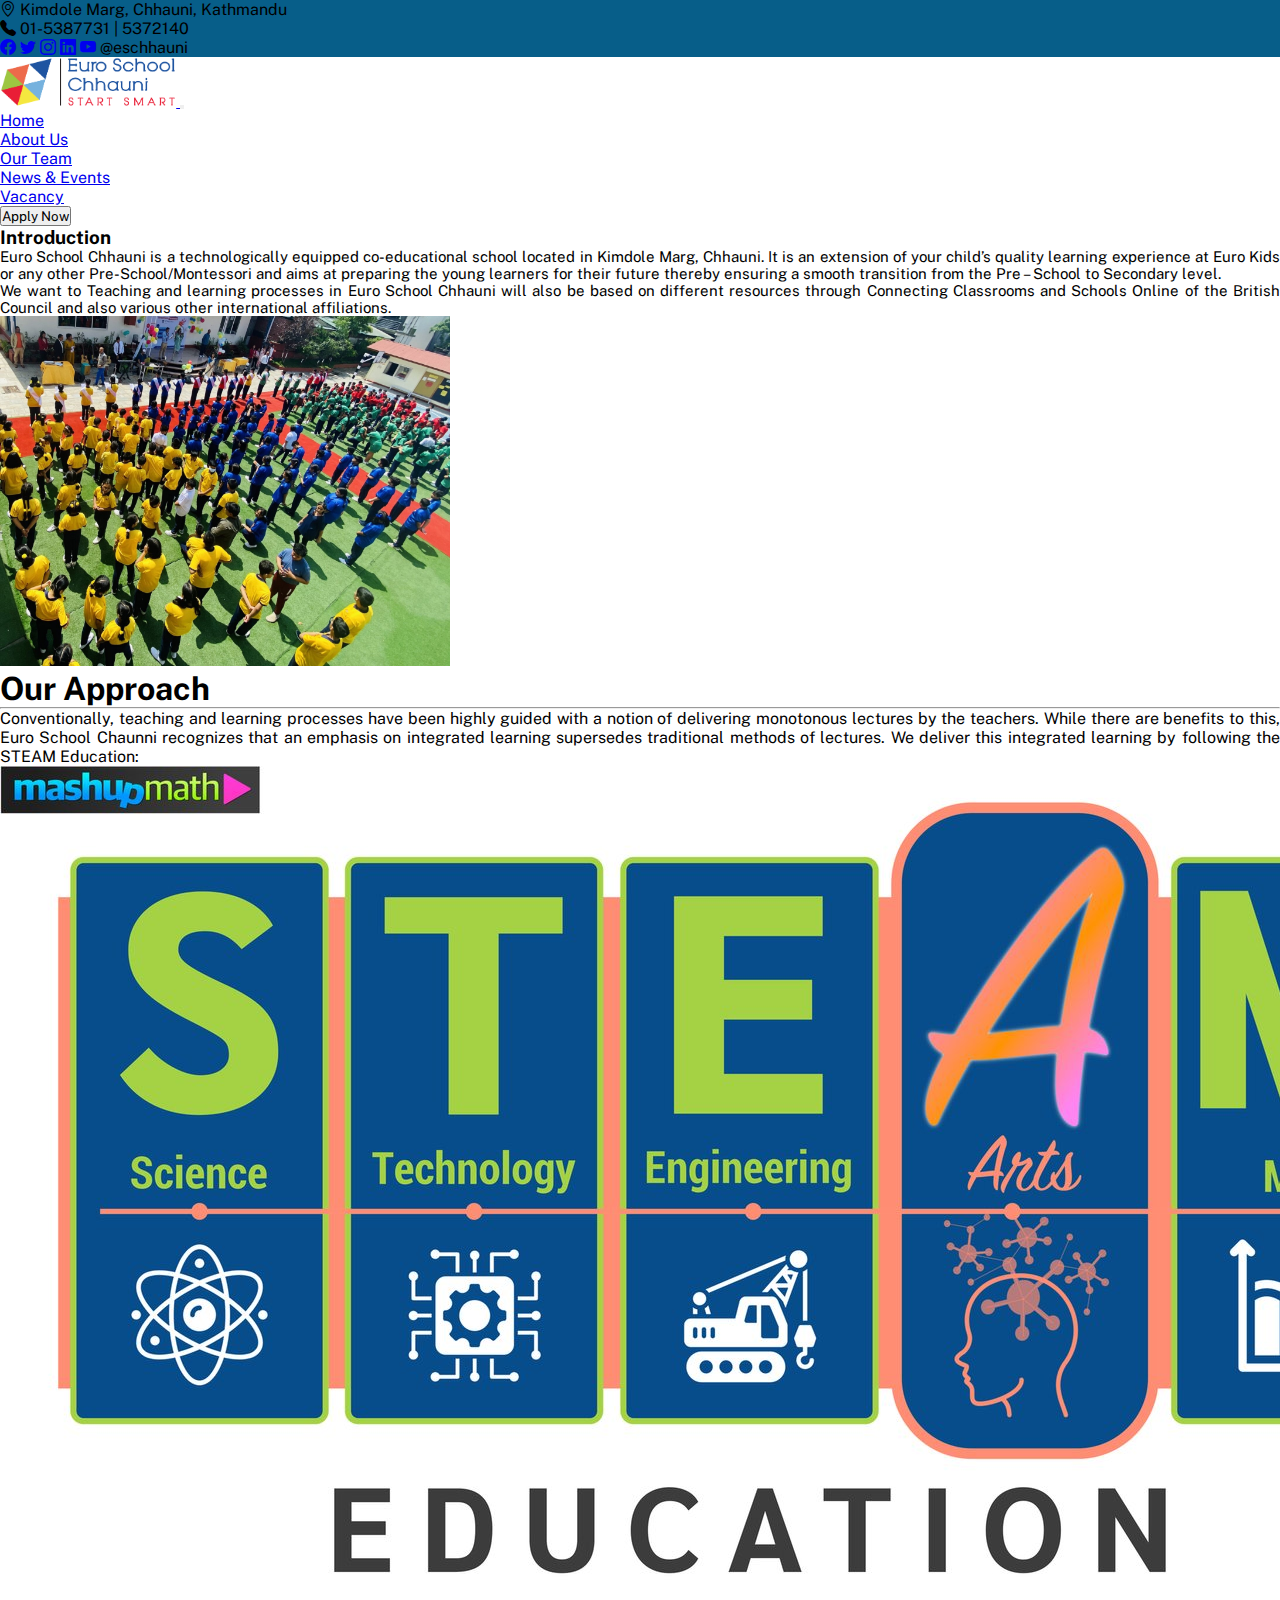
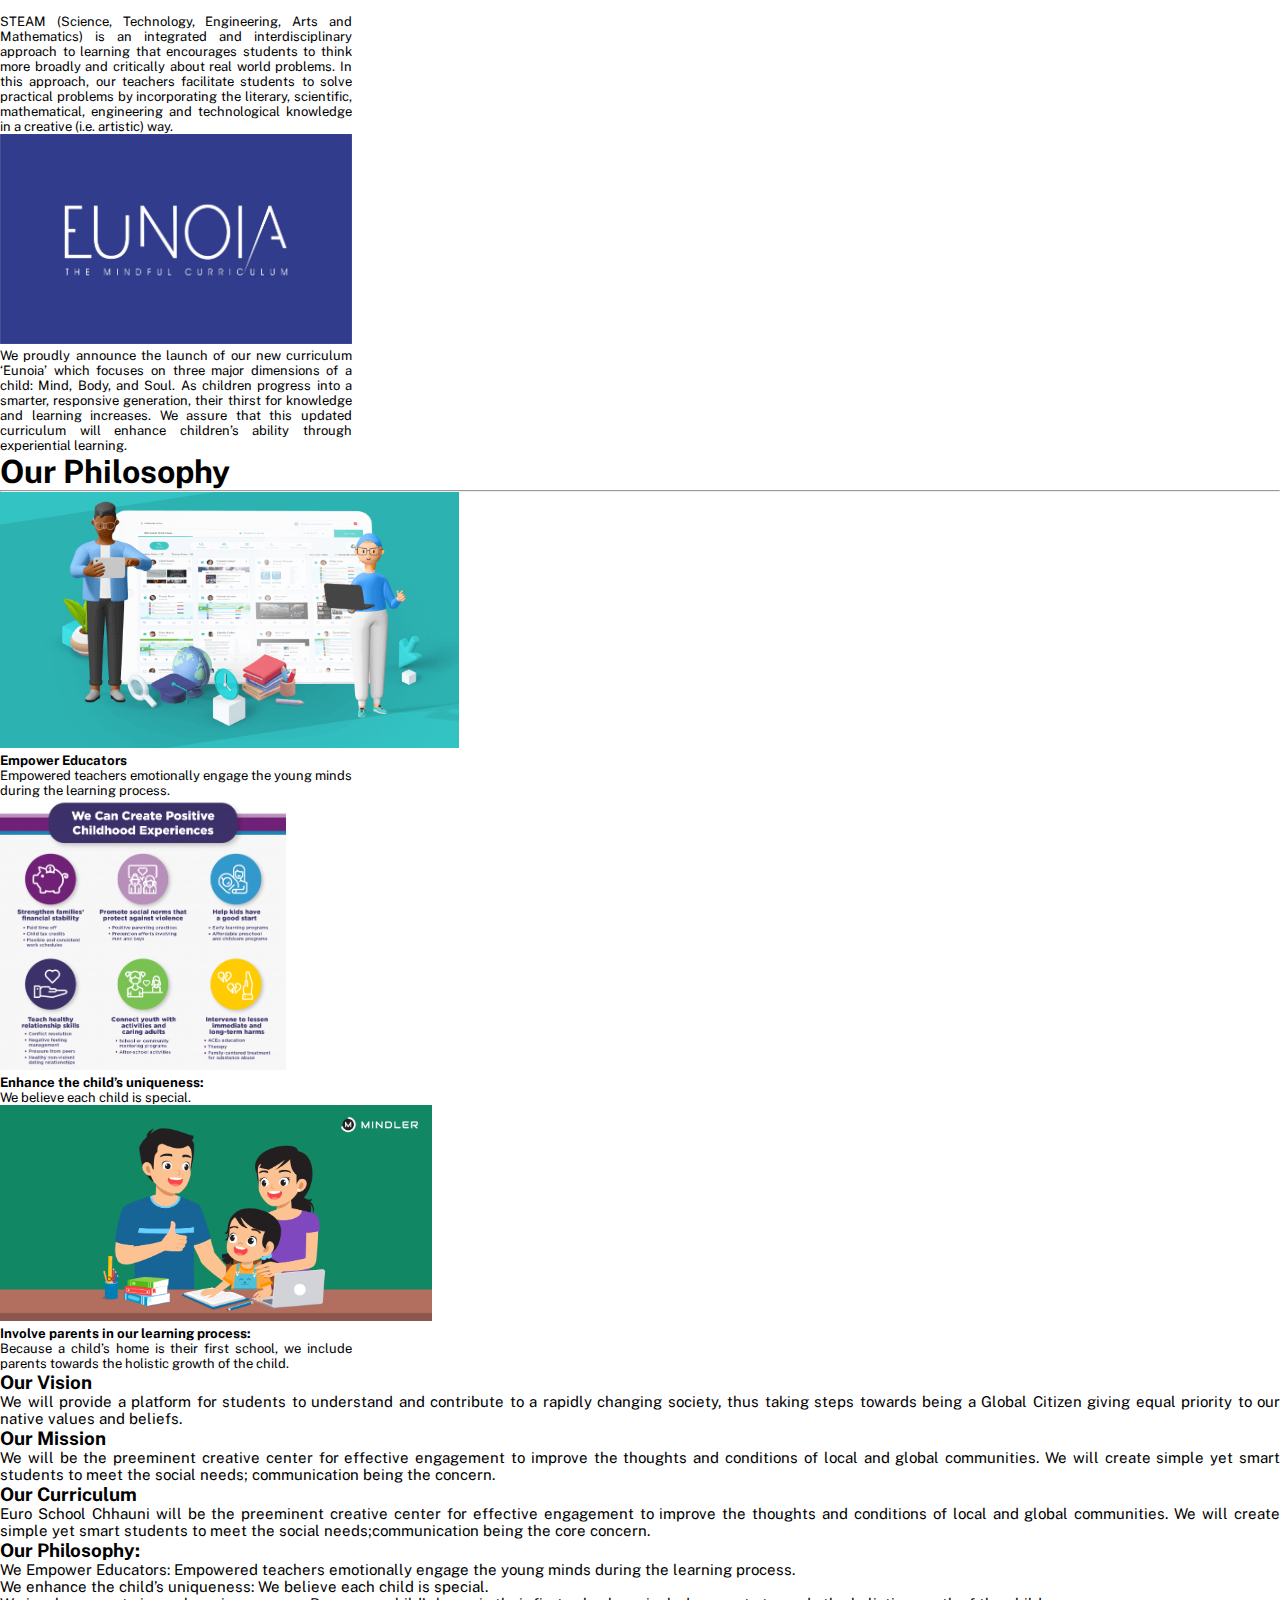
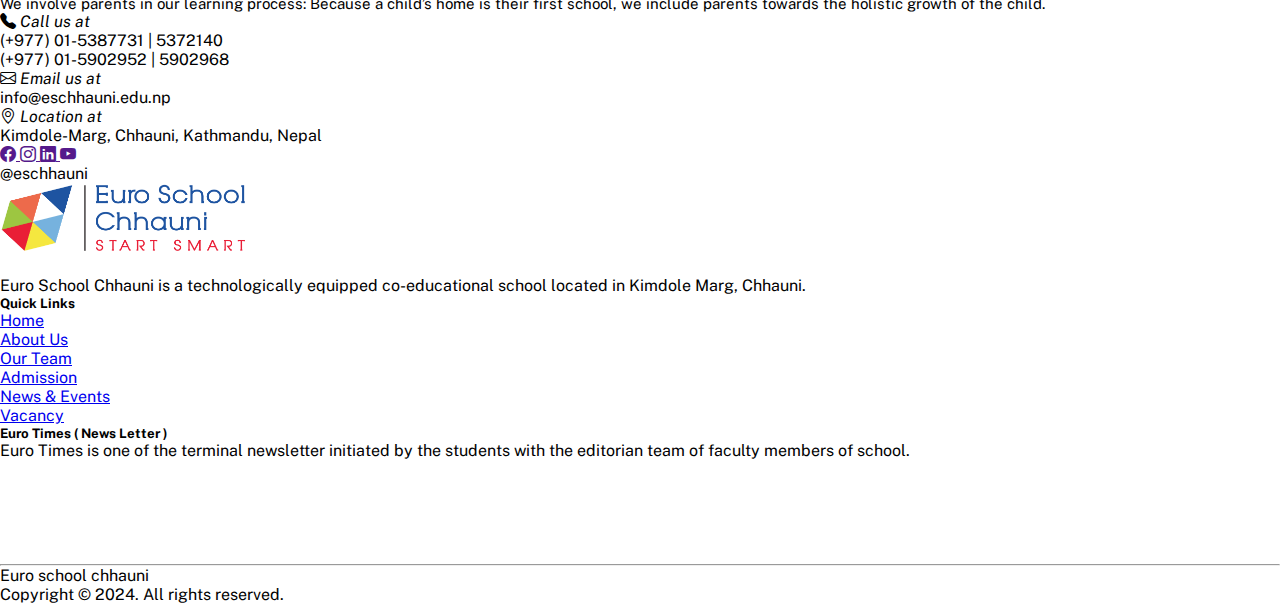
<file: aboutus.html>
<!DOCTYPE html>
<html lang="en">

<head>
    <meta charset="UTF-8">
    <meta name="viewport" content="width=device-width, initial-scale=1.0">
    <title>Euro School Chhauni Kathmandu</title>
    <!-- Link custom css -->
    <link rel="stylesheet" href="./css/style.css">

    <!-- Google fonts -->
    <link rel="preconnect" href="https://fonts.googleapis.com">
    <link rel="preconnect" href="https://fonts.gstatic.com" crossorigin>
    <link
        href="https://fonts.googleapis.com/css2?family=Montserrat:wght@300;400;500;600;700;900&family=Public+Sans:ital,wght@0,100;0,200;0,300;0,400;0,500;0,600;0,700;1,100;1,200;1,300;1,400;1,500;1,600&display=swap"
        rel="stylesheet">
    <!-- import bookstrap-5 -->
    <link href="https://cdn.jsdelivr.net/npm/bootstrap@5.0.2/dist/css/bootstrap.min.css" rel="stylesheet"
        integrity="sha384-EVSTQN3/azprG1Anm3QDgpJLIm9Nao0Yz1ztcQTwFspd3yD65VohhpuuCOmLASjC" crossorigin="anonymous">

    <!-- for icons -->
    <link rel="stylesheet" href="https://cdn.jsdelivr.net/npm/bootstrap-icons@1.11.2/font/bootstrap-icons.min.css">


</head>

<body>
    <!-- Top navbar section -->
    <header>
        <div id="topbar" class="primary-color  align-items-center text-white pt-2 pb-2
        d-none d-lg-flex">
            <div class="container row mx-auto">
                <div class=" col-4 text-start">
                    <!-- me-3 -->
                    <span class="top-header-span pt-2">
                        <i class="bi bi-geo-alt fs-5  "></i> Kimdole Marg, Chhauni, Kathmandu
                    </span>
                </div>
                <div class="col-4 text-center">
                    <!-- me-3 -->
                    <span class="top-header-span pt-2">
                        <i class="bi bi-telephone-fill fs-5 "> </i>01-5387731 | 5372140
                    </span>
                </div>
                <div class="col-4 text-end ">
                    <!-- me-3 -->
                    <span class="top-header-span pt-2  col-3 ">
                        <a href="#" class="text-white"><i class="bi bi-facebook cursor me-3 fs-5"></i></a>
                        <a href="#" class="text-white"><i class="bi bi-twitter me-3 fs-5"></i></a>
                        <a href="#" class="text-white"><i class="bi bi-instagram me-3 fs-5"></i></a>
                        <a href="#" class="text-white"><i class="bi bi-linkedin fs-5 px-1 text-light me-3"></i></a>
                        <a href="#" class="text-white"><i class="bi bi bi-youtube fs-5 me-3 text-light"></i></a>

                    </span>
                    <span col-1>@eschhauni</span>
                </div>

            </div>
        </div>
    </header>

    <!-- Nav Bar Started -->
    <nav class="navbar navbar-expand-lg navbar-light bg-light sticky-sm-top sticky-md-top sticky-top">
        <div class="container ">
            <a class="navbar-brand" href="#"><img src="./images/Logo-02 (3) (1).png" height="50px"> </a>
            <!-- <a class="navbar-brand" href="#"><img src="./images/Logo-02 (3) (1).png" height="50px"></a> -->
            <button class="navbar-toggler" type="button" data-bs-toggle="collapse"
                data-bs-target="#navbarSupportedContent" aria-controls="navbarSupportedContent" aria-expanded="false"
                aria-label="Toggle navigation">
                <span class="navbar-toggler-icon"></span>
            </button>
            <div class="collapse navbar-collapse" id="navbarSupportedContent">
                <ul class="navbar-nav ms-auto mb-2 mb-lg-0">
                    <li class="nav-item">
                        <a class="nav-link active fs-5" aria-current="page" href="./index.html">Home</a>
                    </li>
                    <li class="nav-item">
                        <a class="nav-link fs-5" href="./aboutus.html">About Us</a>
                    </li>
                    <li class="nav-item">
                        <a class="nav-link fs-5" href="./ourTeams.html">Our Team</a>
                    </li>
                    <!-- <li class="nav-item">
                        <a class="nav-link fs-5" target="_blank" href="https://ingrails.com/school/admission/form/eschhauni">Admission</a>
                    </li> -->
                    <li class="nav-item">
                        <a class="nav-link fs-5" href="./events.html">News & Events</a>
                    </li>
                    <li class="nav-item">
                        <a class="nav-link fs-5" href="./vacancys.html">Vacancy</a>
                    </li>
                    <!-- <li class="nav-item">
                        <a class="nav-link fs-5" href="./vacancys.html">Blogs</a>
                    </li> -->
                    <li class="nav-item">
                        <a href="https://ingrails.com/school/admission/form/eschhauni" target="_blank"><button
                                class="btn btn-primary rounded-pill  fs-5">Apply Now </button></a>
                    </li>
                </ul>
            </div>

        </div>
    </nav>

    <section class="aboutus my-5">
        <div class="container">
            <!-- <div class="text-center my-3">
                <h1> <spam class="text-primary">Introductoon</spam>
                </h1>
                <hr / class="w-25 m-auto">
            </div> -->
            <div class="row m-auto">
                <div class="col-sm-12 col-md-6 col-lg-6 col-12">
                    <div class="heading text-primary">
                        <h3 class="fs-1 text-center">Introduction</h3>
                        <!-- <hr / class="w-50 m-auto"> -->
                    </div>
                    <p style="text-align: justify; font-size: 15px;">Euro School Chhauni is a technologically equipped
                        co-educational school located in Kimdole Marg, Chhauni. It is an
                        extension of your child’s quality learning experience at Euro Kids or any other
                        Pre-School/Montessori and aims at
                        preparing the young learners for their future thereby ensuring a smooth transition from the Pre
                        – School to Secondary
                        level.</p>
                    <p style="text-align: justify; font-size: 15px ">We want to
                        Teaching and learning processes in Euro School Chhauni will also be based on different resources
                        through Connecting
                        Classrooms and Schools Online of the British Council and also various other international
                        affiliations.</p>
                </div>
                <div class="col-sm-12 col-md-6 col-lg-6 col-12  ">
                    <img src="./images/download.jpg" class="rounded float-end" height="350px" width="450px" alt="">
                </div>
            </div>
        </div>

    </section>

    <section class="ourApprose my-5">
        <div class="container">
            <div class="text-center my-3">
                <h1>Our <spam class="text-primary">Approach</spam>
                </h1>
                <hr / class="w-25 m-auto">
            </div>
            <div class="row ">
                <div class="col-md-4 text-center my-3">
                    <p style="text-align: justify">Conventionally, teaching and learning processes have been highly guided
                        with a
                        notion of delivering monotonous lectures
                        by the teachers. While there are benefits to this, Euro School Chaunni recognizes that an
                        emphasis on integrated
                        learning supersedes traditional methods of lectures. We deliver this integrated learning by
                        following the STEAM
                        Education:</p>
    
                </div>
                <div class="col-md-4 my-3">
                    <div class="card shadow" style="width: 22rem;">
                        <img src="./images/ourApprose/STEAM-BANNER-02.jpg" class="card-img-top" alt="...">
                        <div class="card-body">
                            <p class="card-text" style="text-align: justify; font-size:small;">STEAM (Science, Technology,
                                Engineering, Arts and Mathematics) is an integrated and interdisciplinary approach to
                                learning that encourages students to think more broadly and critically about real world
                                problems. In this approach, our
                                teachers facilitate students to solve practical problems by incorporating the literary,
                                scientific, mathematical,
                                engineering and technological knowledge in a creative (i.e. artistic) way.</p>
                        </div>
                    </div>
                </div>
                <div class="col-md-4 my-3">
                    <div class="card shadow" style="width: 22rem;">
                        <img src="./images/ourApprose/eunoa.jpg" class="card-img-top" alt="..." width="100%">
                        <div class="card-body">
                            <p class="card-text" style="text-align: justify; font-size:small;">We proudly announce the
                                launch of our new curriculum ‘Eunoia’ which focuses
                                on three major dimensions of a child: Mind,
                                Body, and Soul. As children progress into a smarter, responsive generation, their thirst for
                                knowledge and learning
                                increases. We assure that this updated curriculum will enhance children’s ability through
                                experiential learning.</p>
                        </div>
                    </div>
                </div>
            </div>
    
        </div>
        </div>
    </section>

    <!--  Our Philosophy  -->
    <section class="ourPhilosophy">
        <div class="container">
            <div class="text-center my-3">
                <h1>Our <spam class="text-primary">Philosophy</spam>
                </h1>
                <hr / class="w-25 m-auto">
            </div>
            <div class="row ">
    
                <div class="col-md-4 my-3">
                    <div class="card shadow" style="width: 22rem;">
                        <img src="./images/ourPhilosophy/Empowering Educator.png" class="card-img-top"
                            style="height: 16rem;" alt="...">
                        <div class="card-body">
                            <h5 class="card-title text-primary">Empower Educators</h5>
    
                            </h3>
                            <p class="card-text" style="text-align: justify; font-size:small;">Empowered teachers
                                emotionally engage the young minds during the learning process.</p>
                        </div>
                    </div>
                </div>
                <div class="col-md-4 my-3">
                    <div class="card shadow" style="width: 22rem;">
                        <img src="./images/ourPhilosophy/customize.png" class="card-img-top" style="height: 17rem;"
                            alt="...">
                        <div class="card-body">
                            <h5 class="card-title text-primary">Enhance the child’s uniqueness:</h5>
                            <p class="card-text " style="text-align: justify; font-size:small;">We believe each child is
                                special.</p>
                        </div>
                    </div>
                </div>
                <div class="col-md-4 my-3">
                    <div class="card shadow" style="width: 22rem;">
                        <img src="./images/ourPhilosophy/parentInvolvement.png" class="card-img-top"
                            style="height: 13.5rem;" alt="...">
                        <div class="card-body">
                            <h5 class="card-title text-primary">Involve parents in our learning process:</h5>
                            <p class="card-text " style="text-align: justify; font-size:small;">Because a child’s home is
                                their first school, we include parents towards the holistic growth of the child.</p>
                        </div>
                    </div>
                </div>
            </div>
    
        </div>
        </div>
    </section>

    <section class="aboutus my-5">
        <div class="container">
            
            <div class="row m-auto">
                <div class="col-sm-12 col-md-6 col-lg-6 col-12">
                    <div class="heading text-primary">
                        <h3 class="fn-bold pb-1 text-center">Our Vision</h3>
                        <!-- <hr / class="w-50 m-auto"> -->
                    </div>
                    <p style="text-align: justify; font-size: 15px;">We will provide a platform for students to
                        understand and contribute to a rapidly changing society, thus taking steps
                        towards being a Global Citizen giving equal priority to our native values and beliefs.</p>
                </div>
                <div class="col-sm-12 col-md-6 col-lg-6 col-12  ">
                    <div class="heading text-primary">
                        <h3 class="fn-bold pb-1 text-center">Our Mission</h3>
                        <!-- <hr / class="w-50 m-auto"> -->
                    </div>
                    <p style="text-align: justify; font-size: 15px;">We will be the preeminent creative center for
                        effective engagement to improve the thoughts and conditions of local and
                        global communities. We will create simple yet smart students to meet the social needs;
                        communication being the concern.</p>
                </div>
            </div>
        </div>

    </section>

    <section class="aboutus my-5">
        <div class="container">
            <div class="row m-auto">
                <div class="col-sm-12 col-md-6 col-lg-6 col-12">
                    <div class="heading text-primary">
                        <h3 class="fn-bold pb-1 text-center">Our Curriculum</h3>
                        <!-- <hr / class="w-50 m-auto"> -->
                    </div>
                    <p style="text-align: justify; font-size: 15px;">Euro School Chhauni will be the preeminent creative center for effective engagement to improve the thoughts and
                    conditions of local and global communities. We will create simple yet smart students to meet the social
                    needs;communication being the core concern.</p>
                </div>
                <div class="col-sm-12 col-md-6 col-lg-6 col-12  ">
                    <div class="heading text-primary">
                        <h3 class="fn-bold pb-1 text-center">Our Philosophy:</h3>
                        <!-- <hr / class="w-50 m-auto"> -->
                    </div>
                    <p style="text-align: justify; font-size: 15px;"> <span class="fw-bold">We Empower Educators:</span> Empowered teachers emotionally engage the young minds during the learning process. <br>
                     <span class="fw-bold">We enhance the child’s uniqueness:</span> We believe each child is special. <br>
                    <span class="fw-bold">We involve parents in our learning process:</span> Because a child’s home is their first school, we include parents towards the
                    holistic growth of the child.</p>
                </div>
            </div>
        </div>
    
    </section>

   

    <!-- <section class="aboutus my-5">
        <div class="container">
            <div class="text-center my-3">
                            <h1> <spam class="text-primary">Our Approach:</spam>
                            </h1>
                            <hr / class="w-25 m-auto">
                        </div>
            <div class="row m-auto">
                <div class="col-sm-12 col-md-6 col-lg-6 col-12">
                    <p style="text-align: justify; font-size: 15px;">Conventionally, teaching and learning processes have been highly guided with a notion of delivering monotonous lectures
                    by the teachers. While there are benefits to this, Euro School Chaunni recognizes that an emphasis on integrated
                    learning supersedes traditional methods of lectures. We deliver this integrated learning by following the STEAM
                    Education:</p>
                </div>
                <div class="col-sm-12 col-md-6 col-lg-6 col-12  ">
                    <p style="text-align: justify; font-size: 15px;"> <span class="fw-bold">STEAM Education:</span>
                         STEAM (Science, Technology, Engineering, Arts and Mathematics) is an integrated and interdisciplinary
                        approach to learning that encourages students to think more broadly and critically about real world problems. In this
                        approach, our teachers facilitate students to solve practical problems by incorporating the literary, scientific,
                        mathematical, engineering and technological knowledge in a creative (i.e. artistic) way. <br>
                        <span class="fw-bold">Eunoia (The Mindful Curriculum):</span> We proudly announce the launch of our new curriculum ‘Eunoia’ which focuses on three major dimensions of a child: Mind,
                        Body, and Soul. As children progress into a smarter, responsive generation, their thirst for knowledge and learning
                        increases. We assure that this updated curriculum will enhance children’s ability through experiential learning.
                        
                    </p>
                </div>
            </div>
        </div>
    
    </section> -->








    <!-- footer  area -->
    <footer class="bg-dark my-3">
        <div class="container">
            <!-- first section -->
            <div class="row">
                <!-- item 1 -->
                <div class="col-lg-3 col-sm-12 col-md-4 py-2 text-center text-white  ">
                    <i class="bi bi-telephone-fill fs-1 "> <span class="fs-5 text-success">Call us at</span></i>
                    <p>(+977) 01-5387731 | 5372140</p>
                    <p>(+977) 01-5902952 | 5902968</p>

                </div>
                <div class="col-lg-3 col-sm-12 col-md-4 py-2 text-center text-white  ">
                    <i class="bi bi-envelope fs-1 "> <span class="fs-5 text-success">Email us at</span></i>
                    <p>info@eschhauni.edu.np</p>
                </div>
                <div class="col-lg-3 col-sm-12 col-md-4 py-2 text-center text-white  ">
                    <i class="bi bi-geo-alt fs-1 "> <span class="fs-5 text-success">Location at</span></i>
                    <p>Kimdole-Marg, Chhauni, Kathmandu, Nepal</p>
                </div>

                <div class="col-lg-3 col-sm-12 col-md-4 py-2 text-center text-white  ">

                    <div class="my-3">
                        <a class="text-decoration-none" href=""><i class="bi bi-facebook fs-1 px-1 text-light"> </i></a>
                        <a class="text-decoration-none" href=""><i class="bi bi bi-instagram fs-1 px-1 text-light">
                            </i></a>
                        <a class="text-decoration-none" href=""><i class="bi bi-linkedin fs-1 px-1 text-light"> </i></a>
                        <a class="text-decoration-none" href=""><i class="bi bi bi-youtube fs-1 px-1 text-light">
                            </i></a>
                    </div>

                    <span class="fs-5 text-success">@eschhauni</span>

                </div>


            </div>
        </div>

    </footer>

    <footer class="bg-dark">
        <div class="container">
            <div class="row">
                <div class="col-lg-5 col-sm-12 col-md-3 py-5 text-center  text-white  ">
                    <a href="#"><img src="./images/Logo-02 (3) (1).png" height="70px"> </a>
                    <!-- <a href="#"><img src="./images/eurokids preschool (1) (1).png" height="150px" class="px-1"> </a> -->
                    <br><br>
                    <p class="fs-5">Euro School Chhauni is a technologically equipped co-educational school located in
                        Kimdole Marg,
                        Chhauni.</p>
                    <!-- <i class="bi bi-facebook fs-1 px-1 text-light"> </i>
                    <i class="bi bi bi-instagram fs-1 px-1 text-light"> </i>
                    <i class="bi bi-linkedin fs-1 px-1 text-light"> </i>
                    <i class="bi bi bi-youtube fs-1 px-1 text-light"> </i> -->
                </div>
                <div class="col-lg-3 col-sm-12 col-md-3 py-5 text-center text-primary ">
                    <h5>Quick Links</h5>
                    <ul class="navbar-nav ms-auto mb-2 mb-lg-0 ">
                        <li class="py-1">
                            <a class="text-light text-decoration-none fs-5" aria-current="page"
                                href="./index.html">Home</a>
                        </li>
                        <li class="py-1">
                            <a class="text-light text-decoration-none fs-5" href="./aboutus.html">About Us</a>
                        </li>
                        <li class="py-1">
                            <a class="text-light text-decoration-none fs-5" href="./ourTeams.html">Our Team</a>
                        </li>
                        <li class="py-1">
                            <a class="text-light text-decoration-none fs-5" target="_blank" href="https://ingrails.com/school/admission/form/eschhauni">Admission</a>
                        </li>
                        <li class="py-1">
                            <a class="text-light text-decoration-none fs-5" href="./events.html">News & Events</a>
                        </li>
                        <li class="py-1">
                            <a class="text-light text-decoration-none fs-5" href="./vacancys.html">Vacancy</a>
                        </li>
                    </ul>
                </div>
                <!-- <div class="col-lg-2 col-sm-12 col-md-3 py-5 text-center text-primary ">
                    <h5>Contact Info</h5>
                </div> -->
                <div class="col-lg-4 col-sm-12 col-md-3 py-5 text-start ">
                    <h5 class="text-primary">Euro Times ( News Letter )</h5>
                    <p class="text-white fs-5 text-start">Euro Times is one of the terminal newsletter initiated by the
                        students with the editorian team of
                        faculty members of
                        school.</p>
                    <iframe class="justify-contain-between align-items-center"
                        src="https://www.google.com/maps/embed?pb=!1m18!1m12!1m3!1d3532.279527286524!2d85.28197154402733!3d27.708654481210065!2m3!1f0!2f0!3f0!3m2!1i1024!2i768!4f13.1!3m3!1m2!1s0x39eb198d8a46f5bf%3A0xb7d342d416ab7d0e!2sEuro%20School%2C%20Chhauni!5e0!3m2!1sne!2snp!4v1704896555283!5m2!1sne!2snp"
                        height="100px" width="300px" style="border:0;" allowfullscreen="" loading="lazy"
                        referrerpolicy="no-referrer-when-downgrade"></iframe>

                </div>
            </div>
            <hr / class="text-primary ">
            <div class="m-auto row  text-primary">

                <div class="col-6">
                    <p>Euro school chhauni</p>
                </div>
                <div class="col-6 text-end">
                    <p>Copyright © 2024. All rights reserved.</p>
                </div>

            </div>
        </div>

    </footer>



    <!-- import Bootstrap js -->
    <script src="./js/script.js"></script>
    <script src="https://cdn.jsdelivr.net/npm/bootstrap@5.0.2/dist/js/bootstrap.bundle.min.js"
        integrity="sha384-MrcW6ZMFYlzcLA8Nl+NtUVF0sA7MsXsP1UyJoMp4YLEuNSfAP+JcXn/tWtIaxVXM"
        crossorigin="anonymous"></script>
</body>

</html>
</file>
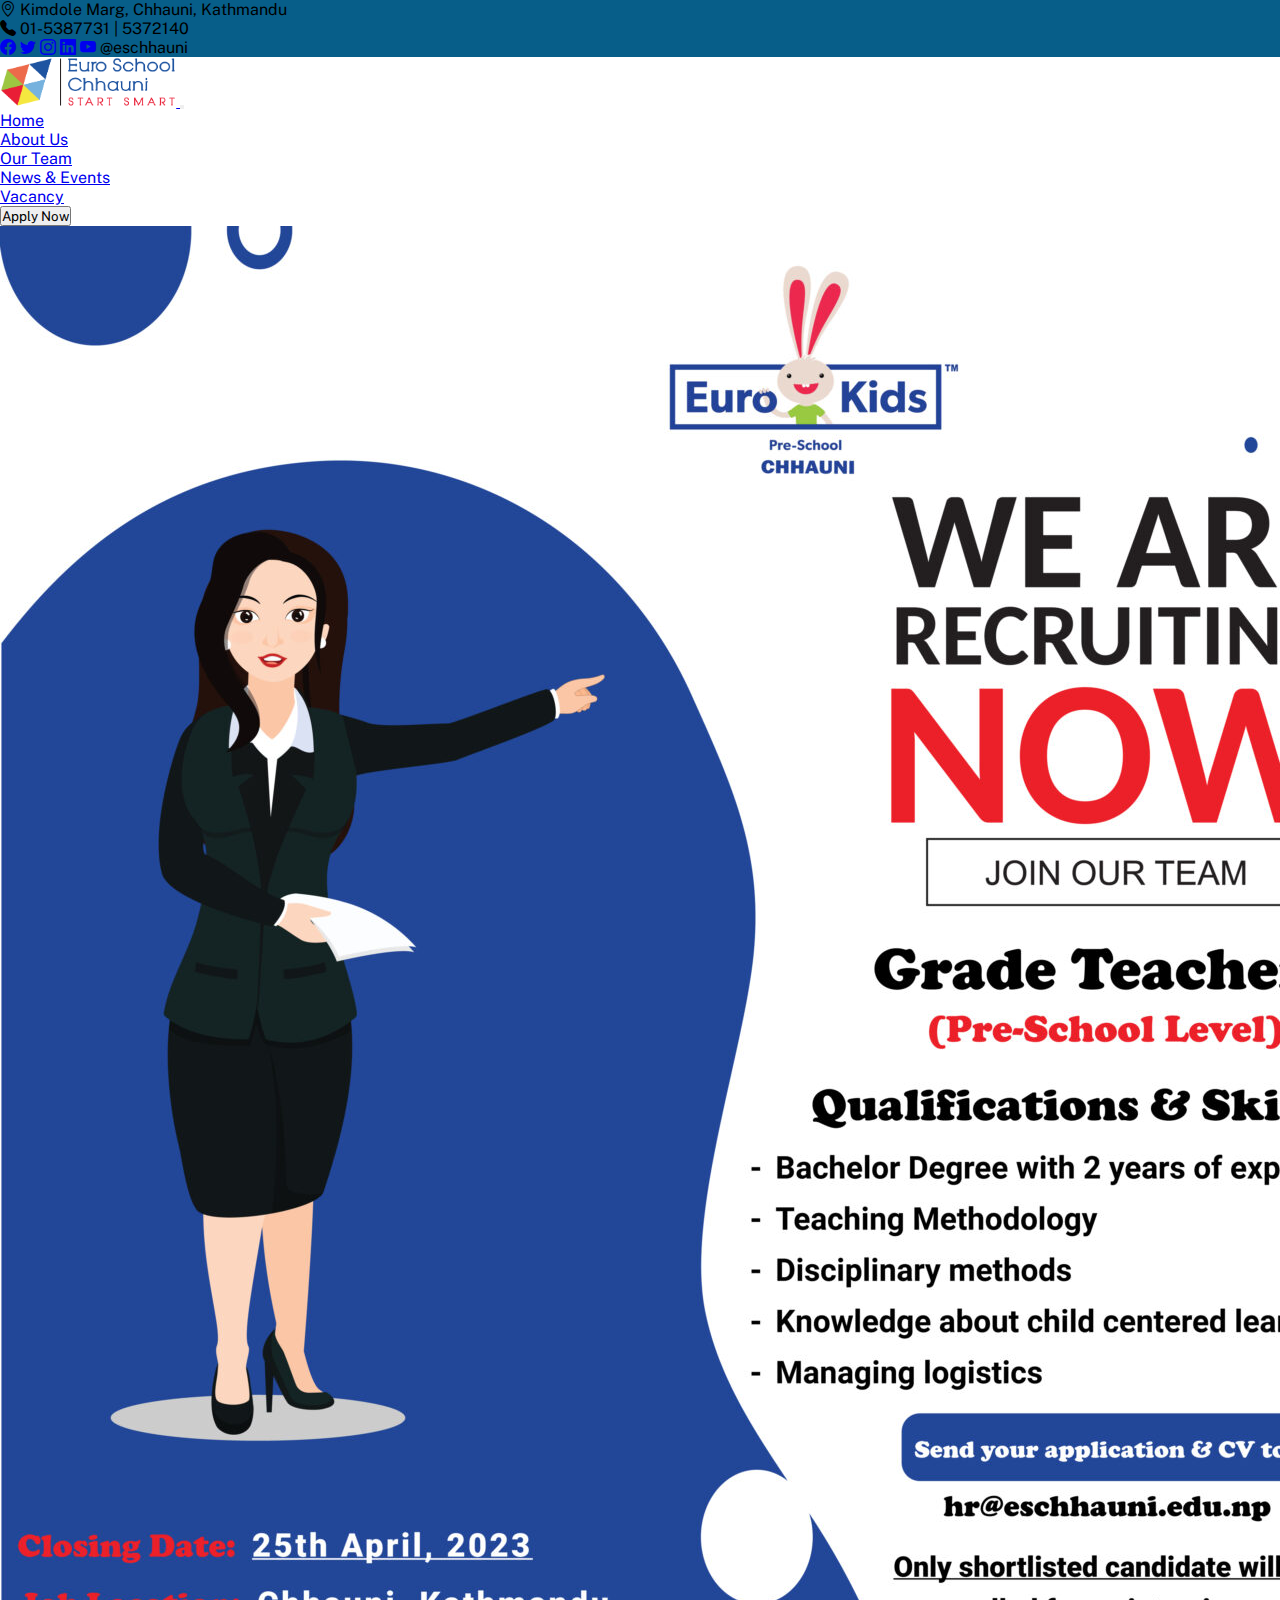
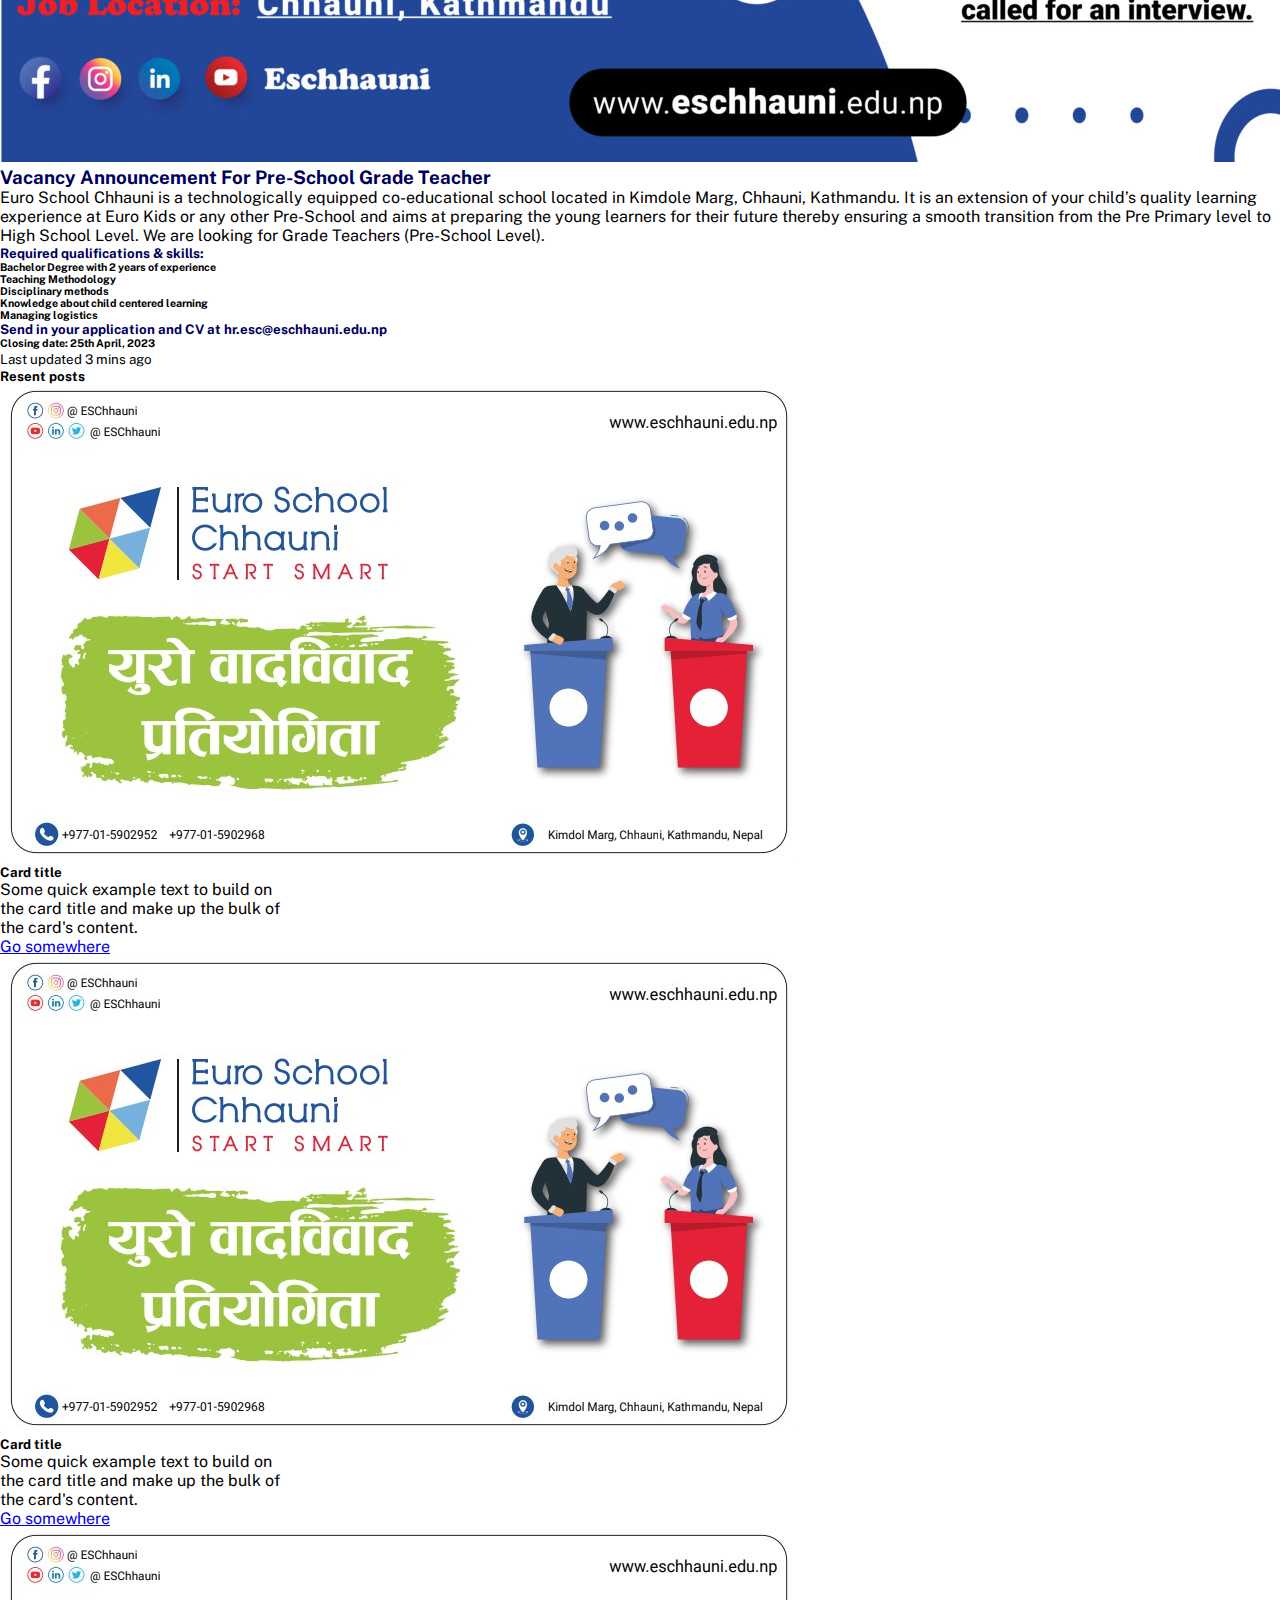
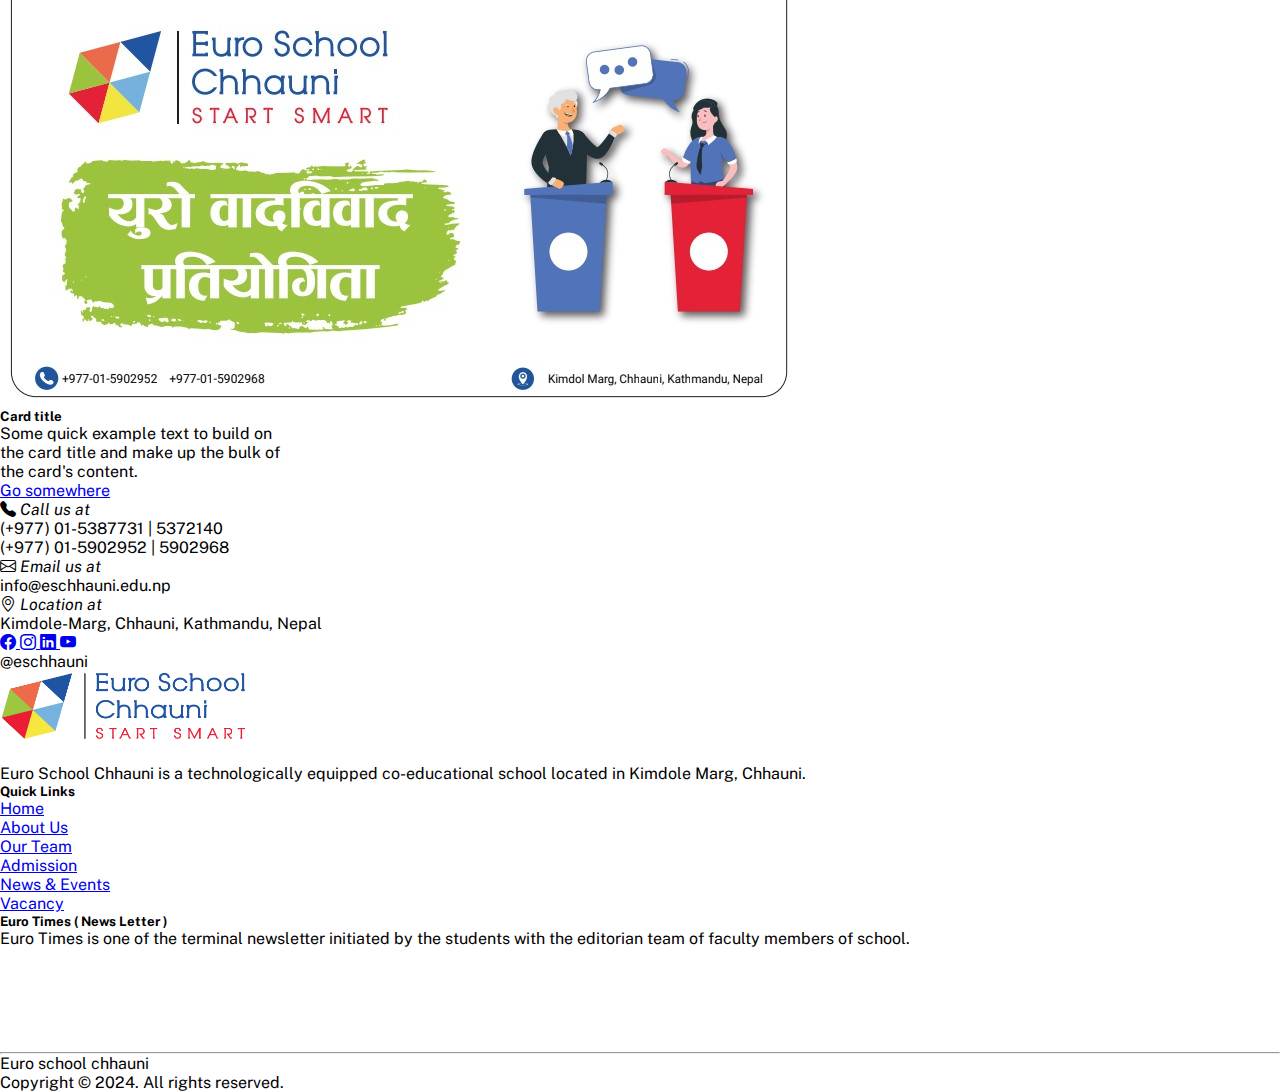
<file: blogs.html>
<!DOCTYPE html>
<html lang="en">

<head>
    <meta charset="UTF-8">
    <meta name="viewport" content="width=device-width, initial-scale=1.0">
    <title>Euro School Chhauni Kathmandu</title>


    <!-- Google fonts -->
    <link rel="preconnect" href="https://fonts.googleapis.com">
    <link rel="preconnect" href="https://fonts.gstatic.com" crossorigin>
    <link
        href="https://fonts.googleapis.com/css2?family=Montserrat:wght@300;400;500;600;700;900&family=Public+Sans:ital,wght@0,100;0,200;0,300;0,400;0,500;0,600;0,700;1,100;1,200;1,300;1,400;1,500;1,600&display=swap"
        rel="stylesheet">
    <!-- import bookstrap-5 -->
    <link href="https://cdn.jsdelivr.net/npm/bootstrap@5.0.2/dist/css/bootstrap.min.css" rel="stylesheet"
        integrity="sha384-EVSTQN3/azprG1Anm3QDgpJLIm9Nao0Yz1ztcQTwFspd3yD65VohhpuuCOmLASjC" crossorigin="anonymous">

    <!-- for icons -->
    <link rel="stylesheet" href="https://cdn.jsdelivr.net/npm/bootstrap-icons@1.11.2/font/bootstrap-icons.min.css">
    <!-- Link custom css -->
    <link rel="stylesheet" href="./css/style.css">


</head>

<body>
    <!-- Top navbar section -->
    <header>
        <div id="topbar" class="primary-color  align-items-center text-white pt-2 pb-2
        d-none d-lg-flex">
            <div class="container row mx-auto">
                <div class=" col-4 text-start">
                    <!-- me-3 -->
                    <span class="top-header-span pt-2">
                        <i class="bi bi-geo-alt fs-5  "></i> Kimdole Marg, Chhauni, Kathmandu
                    </span>
                </div>
                <div class="col-4 text-center">
                    <!-- me-3 -->
                    <span class="top-header-span pt-2">
                        <i class="bi bi-telephone-fill fs-5 "> </i>01-5387731 | 5372140
                    </span>
                </div>
                <div class="col-4 text-end ">
                    <!-- me-3 -->
                    <span class="top-header-span pt-2  col-3 ">
                        <a href="https://www.facebook.com/ESChhauni/" target="_blank" class="text-white"><i
                                class="bi bi-facebook cursor me-3 fs-5"></i></a>
                        <a href="https://twitter.com/ESChhauni" target="_blank" class="text-white"><i
                                class="bi bi-twitter me-3 fs-5"></i></a>
                        <a href="https://www.instagram.com/euroschchhauni/" target="_blank" class="text-white"><i
                                class="bi bi-instagram me-3 fs-5"></i></a>
                        <a href="https://np.linkedin.com/company/eschhauni" target="_blank" class="text-white"><i
                                class="bi bi-linkedin fs-5 px-1 text-light me-3"></i></a>
                        <a href="https://www.youtube.com/@EuroSchoolChhauniESC" target="_blank" class="text-white"><i
                                class="bi bi bi-youtube fs-5 me-3 text-light"></i></a>

                    </span>
                    <span col-1>@eschhauni</span>
                </div>

            </div>
        </div>
    </header>

    <!-- Nav Bar Started -->
    <nav class="navbar navbar-expand-lg navbar-light bg-light sticky-sm-top sticky-md-top sticky-top">
        <div class="container ">
            <a class="navbar-brand" href="#"><img src="./images/Logo-02 (3) (1).png" height="50px"> </a>
            <!-- <a class="navbar-brand" href="#"><img src="./images/Logo-02 (3) (1).png" height="50px"></a> -->
            <button class="navbar-toggler" type="button" data-bs-toggle="collapse"
                data-bs-target="#navbarSupportedContent" aria-controls="navbarSupportedContent" aria-expanded="false"
                aria-label="Toggle navigation">
                <span class="navbar-toggler-icon"></span>
            </button>
            <div class="collapse navbar-collapse" id="navbarSupportedContent">
                <ul class="navbar-nav ms-auto mb-2 mb-lg-0">
                    <li class="nav-item">
                        <a class="nav-link active fs-5" aria-current="page" href="./index.html">Home</a>
                    </li>
                    <li class="nav-item">
                        <a class="nav-link fs-5" href="./aboutus.html">About Us</a>
                    </li>
                    <li class="nav-item">
                        <a class="nav-link fs-5" href="./ourTeams.html">Our Team</a>
                    </li>
                    <!-- <li class="nav-item">
                        <a class="nav-link fs-5" target="_blank"
                            href="https://ingrails.com/school/admission/form/eschhauni">Admission</a>
                    </li> -->
                    <li class="nav-item">
                        <a class="nav-link fs-5" href="./events.html">News & Events</a>
                    </li>
                    <li class="nav-item">
                        <a class="nav-link fs-5" href="./vacancys.html">Vacancy</a>
                    </li>
                    <!-- <li class="nav-item">
                        <a class="nav-link fs-5" href="./vacancys.html">Blogs</a>
                    </li> -->
                    <li class="nav-item">
                        <a href="https://ingrails.com/school/admission/form/eschhauni" target="_blank"><button
                                class="btn btn-primary rounded-pill  fs-5">Apply Now </button></a>
                    </li>
                </ul>
            </div>

        </div>
    </nav>
    <div class="container">
        <div class="row  my-5 m-auto">
            <div class="card mb-3 col-md-7 shadow">
                <img src="./images/vacancy/vacancy.jpg" class="card-img-top w-100 h-75">
                <div class="card-body">
                    <h3 class="card-title" style="color: rgb(0, 0, 92);">Vacancy Announcement For Pre-School Grade
                        Teacher</h3>
                    <p class="card-text">Euro School Chhauni is a technologically equipped co-educational school located
                        in Kimdole Marg, Chhauni, Kathmandu. It
                        is an extension of your child’s quality learning experience at Euro Kids or any other Pre-School
                        and aims at preparing
                        the young learners for their future thereby ensuring a smooth transition from the Pre Primary
                        level to High School
                        Level.

                        We are looking for Grade Teachers (Pre-School Level).

                    </p>

                    <h5 style="color: rgb(0, 0, 92);">Required qualifications & skills:</h5>
                    <h6>Bachelor Degree with 2 years of experience</h6>
                    <h6>Teaching Methodology</h6>
                    <h6>Disciplinary methods</h6>
                    <h6>Knowledge about child centered learning</h6>
                    <h6>Managing logistics</h6>
                    <h5 style="color: rgb(0, 0, 92)">Send in your application and CV at hr.esc@eschhauni.edu.np</h5>

                    <h6>Closing date: 25th April, 2023</h6>

                    <p class="card-text"><small class="text-muted">Last updated 3 mins ago</small></p>
                </div>
            </div>
            <div class="col-md-1">

            </div>
            <div class="col-md-4  align-middle ">
                <div class="text-start my-3">
                    <h5 class="text-primary">Resent posts
                    </h5>
                    <!-- <hr / class="w-50"> -->
                </div>
                <div class="card my-3" shadow style="width: 18rem;">
                    <img src="./images/newsAndEvents/event2.jpg" class="card-img-top" alt="...">
                    <div class="card-body">
                        <h5 class="card-title">Card title</h5>
                        <p class="card-text">Some quick example text to build on the card title and make up the bulk of
                            the card's
                            content.</p>
                        <a href="#" class="btn btn-primary">Go somewhere</a>
                    </div>
                </div>

                <div class="card my-3" shadow style="width: 18rem;">
                    <img src="./images/newsAndEvents/event2.jpg" class="card-img-top" alt="...">
                    <div class="card-body">
                        <h5 class="card-title">Card title</h5>
                        <p class="card-text">Some quick example text to build on the card title and make up the bulk of
                            the card's
                            content.</p>
                        <a href="#" class="btn btn-primary">Go somewhere</a>
                    </div>
                </div>

                <div class="card my-3" shadow style="width: 18rem;">
                    <img src="./images/newsAndEvents/event2.jpg" class="card-img-top" alt="...">
                    <div class="card-body">
                        <h5 class="card-title text-primary">Card title</h5>
                        <p class="card-text">Some quick example text to build on the card title and make up the bulk of
                            the card's
                            content.</p>
                        <a href="#" class="btn btn-primary">Go somewhere</a>
                    </div>
                </div>
            </div>
        </div>
    </div>


    <!-- footer  area -->
    <footer class="bg-dark my-3">
        <div class="container">
            <!-- first section -->
            <div class="row">
                <!-- item 1 -->
                <div class="col-lg-3 col-sm-12 col-md-4 py-2 text-center text-white  ">
                    <i class="bi bi-telephone-fill fs-1 "> <span class="fs-5 text-success">Call us at</span></i>
                    <p>(+977) 01-5387731 | 5372140</p>
                    <p>(+977) 01-5902952 | 5902968</p>

                </div>
                <div class="col-lg-3 col-sm-12 col-md-4 py-2 text-center text-white  ">
                    <i class="bi bi-envelope fs-1 "> <span class="fs-5 text-success">Email us at</span></i>
                    <p>info@eschhauni.edu.np</p>
                </div>
                <div class="col-lg-3 col-sm-12 col-md-4 py-2 text-center text-white  ">
                    <i class="bi bi-geo-alt fs-1 "> <span class="fs-5 text-success">Location at</span></i>
                    <p>Kimdole-Marg, Chhauni, Kathmandu, Nepal</p>
                </div>

                <div class="col-lg-3 col-sm-12 col-md-4 py-2 text-center text-white  ">

                    <div class="my-3">
                        <a class="text-decoration-none" href="https://www.facebook.com/ESChhauni/" target="_blank"><i
                                class="bi bi-facebook fs-1 px-1 text-light"> </i></a>
                        <a class="text-decoration-none" href="https://www.instagram.com/euroschchhauni/"
                            target="_blank"><i class="bi bi bi-instagram fs-1 px-1 text-light">
                            </i></a>
                        <a class="text-decoration-none" href="https://np.linkedin.com/company/eschhauni"
                            target="_blank"><i class="bi bi-linkedin fs-1 px-1 text-light"> </i></a>
                        <a class="text-decoration-none" href="https://www.youtube.com/@EuroSchoolChhauniESC"
                            target="_blank""><i class=" bi bi bi-youtube fs-1 px-1 text-light">
                            </i></a>
                    </div>

                    <span class="fs-5 text-success">@eschhauni</span>

                </div>


            </div>
        </div>

    </footer>

    <footer class="bg-dark">
        <div class="container">
            <div class="row">
                <div class="col-lg-5 col-sm-12 col-md-3 py-5 text-center  text-white  ">
                    <a href="#"><img src="./images/Logo-02 (3) (1).png" height="70px"> </a>
                    <!-- <a href="#"><img src="./images/eurokids preschool (1) (1).png" height="150px" class="px-1"> </a> -->
                    <br><br>
                    <p class="fs-5">Euro School Chhauni is a technologically equipped co-educational school located in
                        Kimdole Marg,
                        Chhauni.</p>
                    <!-- <i class="bi bi-facebook fs-1 px-1 text-light"> </i>
                    <i class="bi bi bi-instagram fs-1 px-1 text-light"> </i>
                    <i class="bi bi-linkedin fs-1 px-1 text-light"> </i>
                    <i class="bi bi bi-youtube fs-1 px-1 text-light"> </i> -->
                </div>
                <div class="col-lg-3 col-sm-12 col-md-3 py-5 text-center text-primary ">
                    <h5>Quick Links</h5>
                    <ul class="navbar-nav ms-auto mb-2 mb-lg-0 ">
                        <li class="py-1">
                            <a class="text-light text-decoration-none fs-5" aria-current="page" href="./index.html">Home</a>
                        </li>
                        <li class="py-1">
                            <a class="text-light text-decoration-none fs-5" href="./aboutus.html">About Us</a>
                        </li>
                        <li class="py-1">
                            <a class="text-light text-decoration-none fs-5" href="./ourTeams.html">Our Team</a>
                        </li>
                        <li class="py-1">
                            <a class="text-light text-decoration-none fs-5" target="_blank"
                                href="https://ingrails.com/school/admission/form/eschhauni">Admission</a>
                        </li>
                        <li class="py-1">
                            <a class="text-light text-decoration-none fs-5" href="./events.html">News &
                                Events</a>
                        </li>
                        <li class="py-1">
                            <a class="text-light text-decoration-none fs-5" href="./vacancys.html">Vacancy</a>
                        </li>
                    </ul>
                </div>
                <!-- <div class="col-lg-2 col-sm-12 col-md-3 py-5 text-center text-primary ">
                    <h5>Contact Info</h5>
                </div> -->
                <div class="col-lg-4 col-sm-12 col-md-3 py-5 text-start ">
                    <h5 class="text-primary">Euro Times ( News Letter )</h5>
                    <p class="text-white fs-5 text-start">Euro Times is one of the terminal newsletter initiated by the
                        students with the editorian team of
                        faculty members of
                        school.</p>
                    <iframe class="justify-contain-between align-items-center"
                        src="https://www.google.com/maps/embed?pb=!1m18!1m12!1m3!1d3532.279527286524!2d85.28197154402733!3d27.708654481210065!2m3!1f0!2f0!3f0!3m2!1i1024!2i768!4f13.1!3m3!1m2!1s0x39eb198d8a46f5bf%3A0xb7d342d416ab7d0e!2sEuro%20School%2C%20Chhauni!5e0!3m2!1sne!2snp!4v1704896555283!5m2!1sne!2snp"
                        height="100px" width="300px" style="border:0;" allowfullscreen="" loading="lazy"
                        referrerpolicy="no-referrer-when-downgrade"></iframe>

                </div>
            </div>
            <hr / class="text-primary ">
            <div class="m-auto row  text-primary">

                <div class="col-6">
                    <p>Euro school chhauni</p>
                </div>
                <div class="col-6 text-end">
                    <p>Copyright © 2024. All rights reserved.</p>
                </div>

            </div>
        </div>

    </footer>

    <script src="https://cdn.jsdelivr.net/npm/bootstrap@5.0.2/dist/js/bootstrap.bundle.min.js"
        integrity="sha384-MrcW6ZMFYlzcLA8Nl+NtUVF0sA7MsXsP1UyJoMp4YLEuNSfAP+JcXn/tWtIaxVXM"
        crossorigin="anonymous"></script>
    <script src="./js/script.js"></script>

</body>

</html>
</file>
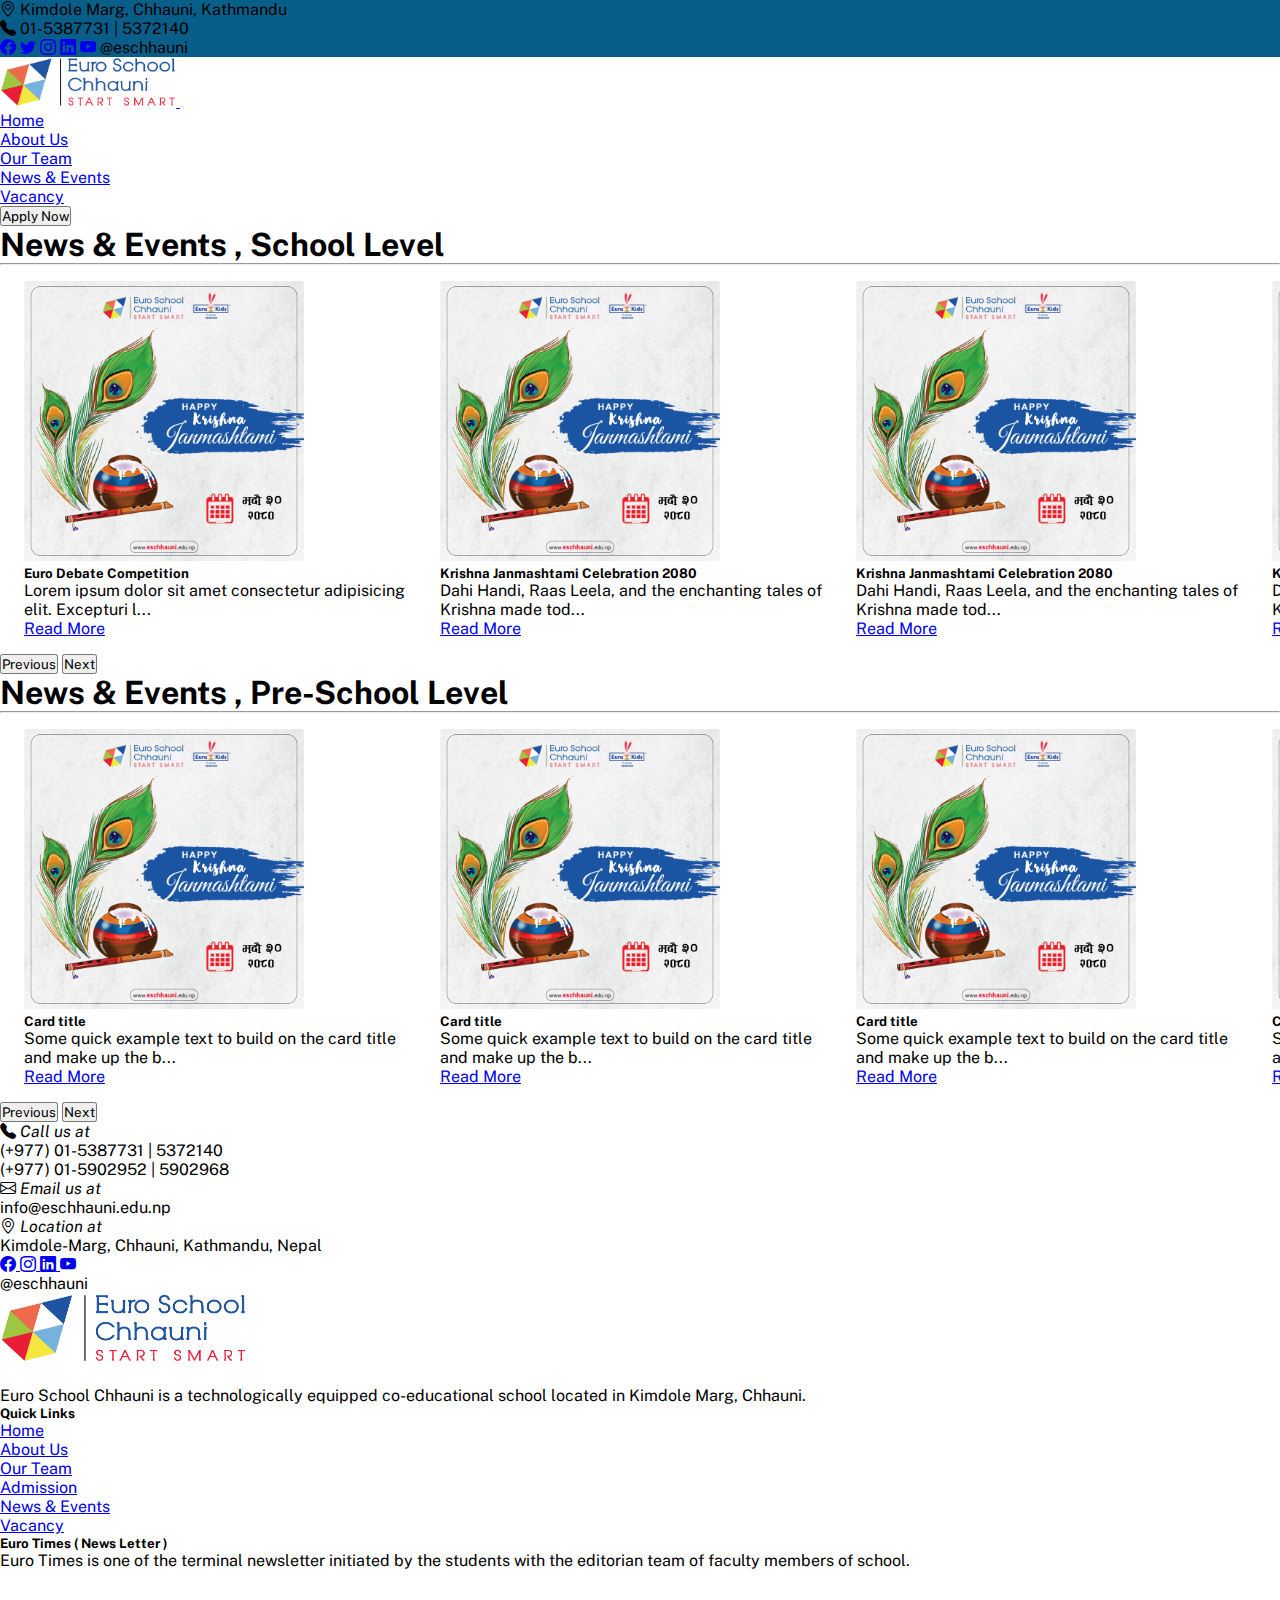
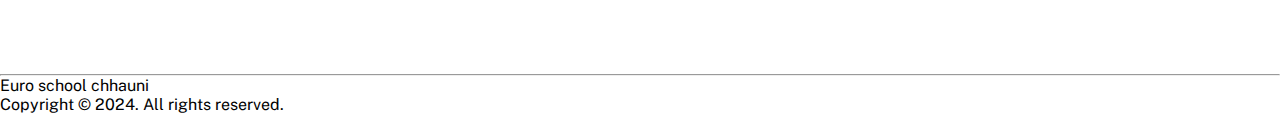
<file: events.html>
<!DOCTYPE html>
<html lang="en">

<head>
    <meta charset="UTF-8">
    <meta name="viewport" content="width=device-width, initial-scale=1.0">
    <title>Euro School Chhauni Kathmandu</title>


    <!-- Google fonts -->
    <link rel="preconnect" href="https://fonts.googleapis.com">
    <link rel="preconnect" href="https://fonts.gstatic.com" crossorigin>
    <link
        href="https://fonts.googleapis.com/css2?family=Montserrat:wght@300;400;500;600;700;900&family=Public+Sans:ital,wght@0,100;0,200;0,300;0,400;0,500;0,600;0,700;1,100;1,200;1,300;1,400;1,500;1,600&display=swap"
        rel="stylesheet">
    <!-- import bookstrap-5 -->
    <link href="https://cdn.jsdelivr.net/npm/bootstrap@5.0.2/dist/css/bootstrap.min.css" rel="stylesheet"
        integrity="sha384-EVSTQN3/azprG1Anm3QDgpJLIm9Nao0Yz1ztcQTwFspd3yD65VohhpuuCOmLASjC" crossorigin="anonymous">

    <!-- for icons -->
    <link rel="stylesheet" href="https://cdn.jsdelivr.net/npm/bootstrap-icons@1.11.2/font/bootstrap-icons.min.css">
    <!-- Link custom css -->

    <link rel="stylesheet" href="./css/ourTeams.css">



</head>

<body>
    <!-- Top navbar section -->
    <header>
        <div id="topbar" class="primary-color  align-items-center text-white pt-2 pb-2
        d-none d-lg-flex">
            <div class="container row mx-auto">
                <div class=" col-4 text-start">
                    <!-- me-3 -->
                    <span class="top-header-span pt-2">
                        <i class="bi bi-geo-alt fs-5  "></i> Kimdole Marg, Chhauni, Kathmandu
                    </span>
                </div>
                <div class="col-4 text-center">
                    <!-- me-3 -->
                    <span class="top-header-span pt-2">
                        <i class="bi bi-telephone-fill fs-5 "> </i>01-5387731 | 5372140
                    </span>
                </div>
                <div class="col-4 text-end ">
                    <!-- me-3 -->
                    <span class="top-header-span pt-2  col-3 ">
                        <a href="https://www.facebook.com/ESChhauni/" target="_blank" class="text-white"><i
                                class="bi bi-facebook cursor me-3 fs-5"></i></a>
                        <a href="https://twitter.com/ESChhauni" target="_blank" class="text-white"><i
                                class="bi bi-twitter me-3 fs-5"></i></a>
                        <a href="https://www.instagram.com/euroschchhauni/" target="_blank" class="text-white"><i
                                class="bi bi-instagram me-3 fs-5"></i></a>
                        <a href="https://np.linkedin.com/company/eschhauni" target="_blank" class="text-white"><i
                                class="bi bi-linkedin fs-5 px-1 text-light me-3"></i></a>
                        <a href="https://www.youtube.com/@EuroSchoolChhauniESC" target="_blank" class="text-white"><i
                                class="bi bi bi-youtube fs-5 me-3 text-light"></i></a>

                    </span>
                    <span col-1>@eschhauni</span>
                </div>

            </div>
        </div>
    </header>

    <!-- Nav Bar Started -->
    <nav class="navbar navbar-expand-lg navbar-light bg-light sticky-sm-top sticky-md-top sticky-top">
        <div class="container ">
            <a class="navbar-brand" href="#"><img src="./images/Logo-02 (3) (1).png" height="50px"> </a>
            <!-- <a class="navbar-brand" href="#"><img src="./images/Logo-02 (3) (1).png" height="50px"></a> -->
            <button class="navbar-toggler" type="button" data-bs-toggle="collapse"
                data-bs-target="#navbarSupportedContent" aria-controls="navbarSupportedContent" aria-expanded="false"
                aria-label="Toggle navigation">
                <span class="navbar-toggler-icon"></span>
            </button>
            <div class="collapse navbar-collapse" id="navbarSupportedContent">
                <ul class="navbar-nav ms-auto mb-2 mb-lg-0">
                    <li class="nav-item">
                        <a class="nav-link active fs-5" aria-current="page" href="./index.html">Home</a>
                    </li>
                    <li class="nav-item">
                        <a class="nav-link fs-5" href="./aboutus.html">About Us</a>
                    </li>
                    <li class="nav-item">
                        <a class="nav-link fs-5" href="./ourTeams.html">Our Team</a>
                    </li>
                    <!-- <li class="nav-item">
                        <a class="nav-link fs-5" target="_blank"
                            href="https://ingrails.com/school/admission/form/eschhauni">Admission</a>
                    </li> -->
                    <li class="nav-item">
                        <a class="nav-link fs-5" href="./events.html">News & Events</a>
                    </li>
                    <li class="nav-item">
                        <a class="nav-link fs-5" href="./vacancys.html">Vacancy</a>
                    </li>
                    <!-- <li class="nav-item">
                        <a class="nav-link fs-5" href="./vacancys.html">Blogs</a>
                    </li> -->
                    <li class="nav-item">
                        <a href="https://ingrails.com/school/admission/form/eschhauni" target="_blank"><button
                                class="btn btn-primary rounded-pill  fs-5">Apply Now </button></a>
                    </li>
                </ul>
            </div>

        </div>
    </nav>

    <!-- ========sliderSection start -->
    <section class="container">
        <div class="text-center my-3">
            <h1>News & Events
, <spam class="text-primary">School Level</spam>
            </h1>
            <hr / class="w-50 m-auto">
        </div>
        <div id="carouselExampleControls" class="carousel" data-bs-ride="carousel">
            <div class="carousel-inner">
                <div class="carousel-item active text-center ">
                    <div class="card  shadow">
                        <div class="img-wrapper">
                            <img class="w-100" src="./images/newsAndEvents/event.jpg" height="280">
                        </div>

                        <div class="card-body">
                            <h5 class="card-title">Euro Debate Competition</h5>
                            <p class="card-text smallParagraph">Lorem ipsum dolor sit amet consectetur adipisicing elit.
                                Excepturi labore soluta ipsam magnam cum! Amet iusto dolorem voluptatum quo illum?</p>
                            <a href="./newAndEvent.html" class="btn btn-primary">Read More</a>
                        </div>
                    </div>
                </div>
                <div class="carousel-item text-center">
                    <div class="card shadow">
                        <div class="img-wrapper">
                            <img class="w-100" src="./images/newsAndEvents/event.jpg" height="280">
                        </div>

                        <div class="card-body">
                            <h5 class="card-title">Krishna Janmashtami Celebration 2080</h5>
                            <p class="card-text smallParagraph">Dahi Handi, Raas Leela, and the enchanting tales of
                                Krishna made today’s event truly magical. Grades 1, 2, and 3
                                celebrated Shree Krishna Janmashtami. It has been a delightful day filled with devotion,
                                music, dance, and the teachings
                                of Lord Krishna.🦚</p>
                            <a href="./newAndEvent.html" class="btn btn-primary">Read More</a>
                        </div>
                    </div>
                </div>
                <div class="carousel-item text-center">
                    <div class="card shadow">
                        <div class="img-wrapper">
                            <img class="w-100" src="./images/newsAndEvents/event.jpg" height="280">
                        </div>
                
                        <div class="card-body">
                            <h5 class="card-title">Krishna Janmashtami Celebration 2080</h5>
                            <p class="card-text smallParagraph">Dahi Handi, Raas Leela, and the enchanting tales of
                                Krishna made today’s event truly magical. Grades 1, 2, and 3
                                celebrated Shree Krishna Janmashtami. It has been a delightful day filled with devotion,
                                music, dance, and the teachings
                                of Lord Krishna.🦚</p>
                            <a href="./newAndEvent.html" class="btn btn-primary">Read More</a>
                        </div>
                    </div>
                </div>
                <div class="carousel-item text-center">
                    <div class="card shadow">
                        <div class="img-wrapper">
                            <img class="w-100" src="./images/newsAndEvents/event.jpg" height="280">
                        </div>
                
                        <div class="card-body">
                            <h5 class="card-title">Krishna Janmashtami Celebration 2080</h5>
                            <p class="card-text smallParagraph">Dahi Handi, Raas Leela, and the enchanting tales of
                                Krishna made today’s event truly magical. Grades 1, 2, and 3
                                celebrated Shree Krishna Janmashtami. It has been a delightful day filled with devotion,
                                music, dance, and the teachings
                                of Lord Krishna.🦚</p>
                            <a href="./newAndEvent.html" class="btn btn-primary">Read More</a>
                        </div>
                    </div>
                </div>

            </div>
            <button class="carousel-control-prev" type="button" data-bs-target="#carouselExampleControls"
                data-bs-slide="prev">
                <span class="carousel-control-prev-icon" aria-hidden="true"></span>
                <span class="visually-hidden">Previous</span>
            </button>
            <button class="carousel-control-next" type="button" data-bs-target="#carouselExampleControls"
                data-bs-slide="next">
                <span class="carousel-control-next-icon" aria-hidden="true"></span>
                <span class="visually-hidden">Next</span>
            </button>
        </div>
    </section>

    <!-- ========sliderSection start -->
    <section class="container">
        <div class="text-center my-3">
            <h1>News & Events
, <spam class="text-primary">Pre-School Level</spam>
            </h1>
            <hr / class="w-50 m-auto">
        </div>
        <div id="carouselExampleControls2" class="carousel" data-bs-ride="carousel">
            <div class="carousel-inner">
                <div class="carousel-item active text-center">
                    <div class="card shadow">
                        <div class="img-wrapper">
                            <img class="w-100" src="./images/newsAndEvents/event.jpg" height="280">
                        </div>

                        <div class="card-body">
                            <h5 class="card-title">Card title</h5>
                            <p class="card-text smallParagraph">Some quick example text to build on the card title and
                                make up the bulk of
                                the card's content.</p>
                            <a href="./newAndEvent.html" class="btn btn-primary">Read More</a>
                        </div>
                    </div>
                </div>
                <div class="carousel-item text-center">
                    <div class="card shadow">
                        <div class="img-wrapper">
                            <img class="w-100" src="./images/newsAndEvents/event.jpg" height="280">
                        </div>

                        <div class="card-body">
                            <h5 class="card-title">Card title</h5>
                            <p class="card-text smallParagraph">Some quick example text to build on the card title and
                                make up the bulk of
                                the card's content.</p>
                            <a href="./newAndEvent.html" class="btn btn-primary">Read More</a>
                        </div>
                    </div>
                </div>
                <div class="carousel-item text-center">
                    <div class="card shadow">
                        <div class="img-wrapper">
                            <img class="w-100" src="./images/newsAndEvents/event.jpg" height="280">
                        </div>

                        <div class="card-body">
                            <h5 class="card-title">Card title</h5>
                            <p class="card-text smallParagraph">Some quick example text to build on the card title and
                                make up the bulk of
                                the card's content.</p>
                            <a href="./newAndEvent.html" class="btn btn-primary">Read More</a>
                        </div>
                    </div>
                </div>
                <div class="carousel-item text-center">
                    <div class="card shadow">
                        <div class="img-wrapper">
                            <img class="w-100" src="./images/newsAndEvents/event.jpg" height="280">
                        </div>

                        <div class="card-body">
                            <h5 class="card-title">Card title</h5>
                            <p class="card-text smallParagraph">Some quick example text to build on the card title and
                                make up the bulk of
                                the card's content.</p>
                            <a href="./newAndEvent.html" class="btn btn-primary">Read More</a>
                        </div>
                    </div>
                </div>

            </div>
            <button class="carousel-control-prev" type="button" data-bs-target="#carouselExampleControls2"
                data-bs-slide="prev">
                <span class="carousel-control-prev-icon" aria-hidden="true"></span>
                <span class="visually-hidden">Previous</span>
            </button>
            <button class="carousel-control-next" type="button" data-bs-target="#carouselExampleControls2"
                data-bs-slide="next">
                <span class="carousel-control-next-icon" aria-hidden="true"></span>
                <span class="visually-hidden">Next</span>
            </button>
        </div>
    </section>




    <!-- footer  area -->
    <footer class="bg-dark my-3">
        <div class="container">
            <!-- first section -->
            <div class="row">
                <!-- item 1 -->
                <div class="col-lg-3 col-sm-12 col-md-4 py-2 text-center text-white  ">
                    <i class="bi bi-telephone-fill fs-1 "> <span class="fs-5 text-success">Call us at</span></i>
                    <p>(+977) 01-5387731 | 5372140</p>
                    <p>(+977) 01-5902952 | 5902968</p>

                </div>
                <div class="col-lg-3 col-sm-12 col-md-4 py-2 text-center text-white  ">
                    <i class="bi bi-envelope fs-1 "> <span class="fs-5 text-success">Email us at</span></i>
                    <p>info@eschhauni.edu.np</p>
                </div>
                <div class="col-lg-3 col-sm-12 col-md-4 py-2 text-center text-white  ">
                    <i class="bi bi-geo-alt fs-1 "> <span class="fs-5 text-success">Location at</span></i>
                    <p>Kimdole-Marg, Chhauni, Kathmandu, Nepal</p>
                </div>

                <div class="col-lg-3 col-sm-12 col-md-4 py-2 text-center text-white  ">

                    <div class="my-3">
                        <a class="text-decoration-none" href="https://www.facebook.com/ESChhauni/" target="_blank"><i
                                class="bi bi-facebook fs-1 px-1 text-light"> </i></a>
                        <a class="text-decoration-none" href="https://www.instagram.com/euroschchhauni/"
                            target="_blank"><i class="bi bi bi-instagram fs-1 px-1 text-light">
                            </i></a>
                        <a class="text-decoration-none" href="https://np.linkedin.com/company/eschhauni"
                            target="_blank"><i class="bi bi-linkedin fs-1 px-1 text-light"> </i></a>
                        <a class="text-decoration-none" href="https://www.youtube.com/@EuroSchoolChhauniESC"
                            target="_blank""><i class=" bi bi bi-youtube fs-1 px-1 text-light">
                            </i></a>
                    </div>

                    <span class="fs-5 text-success">@eschhauni</span>

                </div>


            </div>
        </div>

    </footer>

    <footer class="bg-dark">
        <div class="container">
            <div class="row">
                <div class="col-lg-5 col-sm-12 col-md-3 py-5 text-center  text-white  ">
                    <a href="#"><img src="./images/Logo-02 (3) (1).png" height="70px"> </a>
                    <!-- <a href="#"><img src="./images/eurokids preschool (1) (1).png" height="150px" class="px-1"> </a> -->
                    <br><br>
                    <p class="fs-5">Euro School Chhauni is a technologically equipped co-educational school located in
                        Kimdole Marg,
                        Chhauni.</p>
                    <!-- <i class="bi bi-facebook fs-1 px-1 text-light"> </i>
                    <i class="bi bi bi-instagram fs-1 px-1 text-light"> </i>
                    <i class="bi bi-linkedin fs-1 px-1 text-light"> </i>
                    <i class="bi bi bi-youtube fs-1 px-1 text-light"> </i> -->
                </div>
                <div class="col-lg-3 col-sm-12 col-md-3 py-5 text-center text-primary ">
                    <h5>Quick Links</h5>
                    <ul class="navbar-nav ms-auto mb-2 mb-lg-0 ">
                        <li class="py-1">
                            <a class="text-light text-decoration-none fs-5" aria-current="page" href="./index.html">Home</a>
                        </li>
                        <li class="py-1">
                            <a class="text-light text-decoration-none fs-5" href="./aboutus.html">About Us</a>
                        </li>
                        <li class="py-1">
                            <a class="text-light text-decoration-none fs-5" href="./ourTeams.html">Our Team</a>
                        </li>
                        <li class="py-1">
                            <a class="text-light text-decoration-none fs-5" target="_blank"
                                href="https://ingrails.com/school/admission/form/eschhauni">Admission</a>
                        </li>
                        <li class="py-1">
                            <a class="text-light text-decoration-none fs-5" href="./events.html">News &
                                Events</a>
                        </li>
                        <li class="py-1">
                            <a class="text-light text-decoration-none fs-5" href="./vacancys.html">Vacancy</a>
                        </li>
                    </ul>
                </div>
                <!-- <div class="col-lg-2 col-sm-12 col-md-3 py-5 text-center text-primary ">
                    <h5>Contact Info</h5>
                </div> -->
                <div class="col-lg-4 col-sm-12 col-md-3 py-5 text-start ">
                    <h5 class="text-primary">Euro Times ( News Letter )</h5>
                    <p class="text-white fs-5 text-start">Euro Times is one of the terminal newsletter initiated by the
                        students with the editorian team of
                        faculty members of
                        school.</p>
                    <iframe class="justify-contain-between align-items-center"
                        src="https://www.google.com/maps/embed?pb=!1m18!1m12!1m3!1d3532.279527286524!2d85.28197154402733!3d27.708654481210065!2m3!1f0!2f0!3f0!3m2!1i1024!2i768!4f13.1!3m3!1m2!1s0x39eb198d8a46f5bf%3A0xb7d342d416ab7d0e!2sEuro%20School%2C%20Chhauni!5e0!3m2!1sne!2snp!4v1704896555283!5m2!1sne!2snp"
                        height="100px" width="300px" style="border:0;" allowfullscreen="" loading="lazy"
                        referrerpolicy="no-referrer-when-downgrade"></iframe>

                </div>
            </div>
            <hr / class="text-primary ">
            <div class="m-auto row  text-primary">

                <div class="col-6">
                    <p>Euro school chhauni</p>
                </div>
                <div class="col-6 text-end">
                    <p>Copyright © 2024. All rights reserved.</p>
                </div>

            </div>
        </div>

    </footer>



    <!-- import Bootstrap js -->
    <!-- <script src="https://code.jquery.com/jquery-3.6.0.min.js"></script> -->

    <script src="https://code.jquery.com/jquery-3.7.1.min.js"
        integrity="sha256-/JqT3SQfawRcv/BIHPThkBvs0OEvtFFmqPF/lYI/Cxo=" crossorigin="anonymous"></script>
    <script src="https://cdn.jsdelivr.net/npm/bootstrap@5.0.2/dist/js/bootstrap.bundle.min.js"
        integrity="sha384-MrcW6ZMFYlzcLA8Nl+NtUVF0sA7MsXsP1UyJoMp4YLEuNSfAP+JcXn/tWtIaxVXM"
        crossorigin="anonymous"></script>
    <script src="./js/script.js"></script>
    <script>

        //for small Paragraph
        let paragraphList = document.querySelectorAll(".smallParagraph")
        for (let a of paragraphList) {
            let paragraph = a.innerHTML
            console.log(paragraph);
            var smallParagraph = paragraph.substring(0, 100) + "...";
            a.innerHTML = smallParagraph;
        }


        // === for slider
        $(".carousel").each(function (e) {
            var currentCarouselId = '#' + $(this).attr('id');

            var multipleItemCaresole = document.querySelector(currentCarouselId);

            if (window.matchMedia("(min-width:576px)").matches) {
                var carousel = new bootstrap.Carousel(multipleItemCaresole, {
                    interval: false

                })
                var carouselWidth = $(currentCarouselId + ' .carousel-inner')[0].scrollWidth;
                var cardwidth = $(currentCarouselId + ' .carousel-item').outerWidth(true);;

                var scrollPosition = 0;

                $(currentCarouselId + ' .carousel-control-next').on('click', function () {
                    if (scrollPosition < (carouselWidth - (cardwidth * 4))) {
                        scrollPosition = scrollPosition + cardwidth;
                        console.log(scrollPosition)
                        $(currentCarouselId + ' .carousel-inner').animate({ scrollLeft: scrollPosition }, 600)
                    }

                })

                $(currentCarouselId + ' .carousel-control-prev').on('click', function () {
                    if (scrollPosition > 0) {
                        scrollPosition = scrollPosition - cardwidth;
                        console.log(scrollPosition)
                        $(currentCarouselId + ' .carousel-inner').animate({ scrollLeft: scrollPosition }, 600)
                    }

                })
            } else {
                $(multipleItemCaresole).addClass('slide')
            }
        });
    </script>
</body>

</html>
</file>
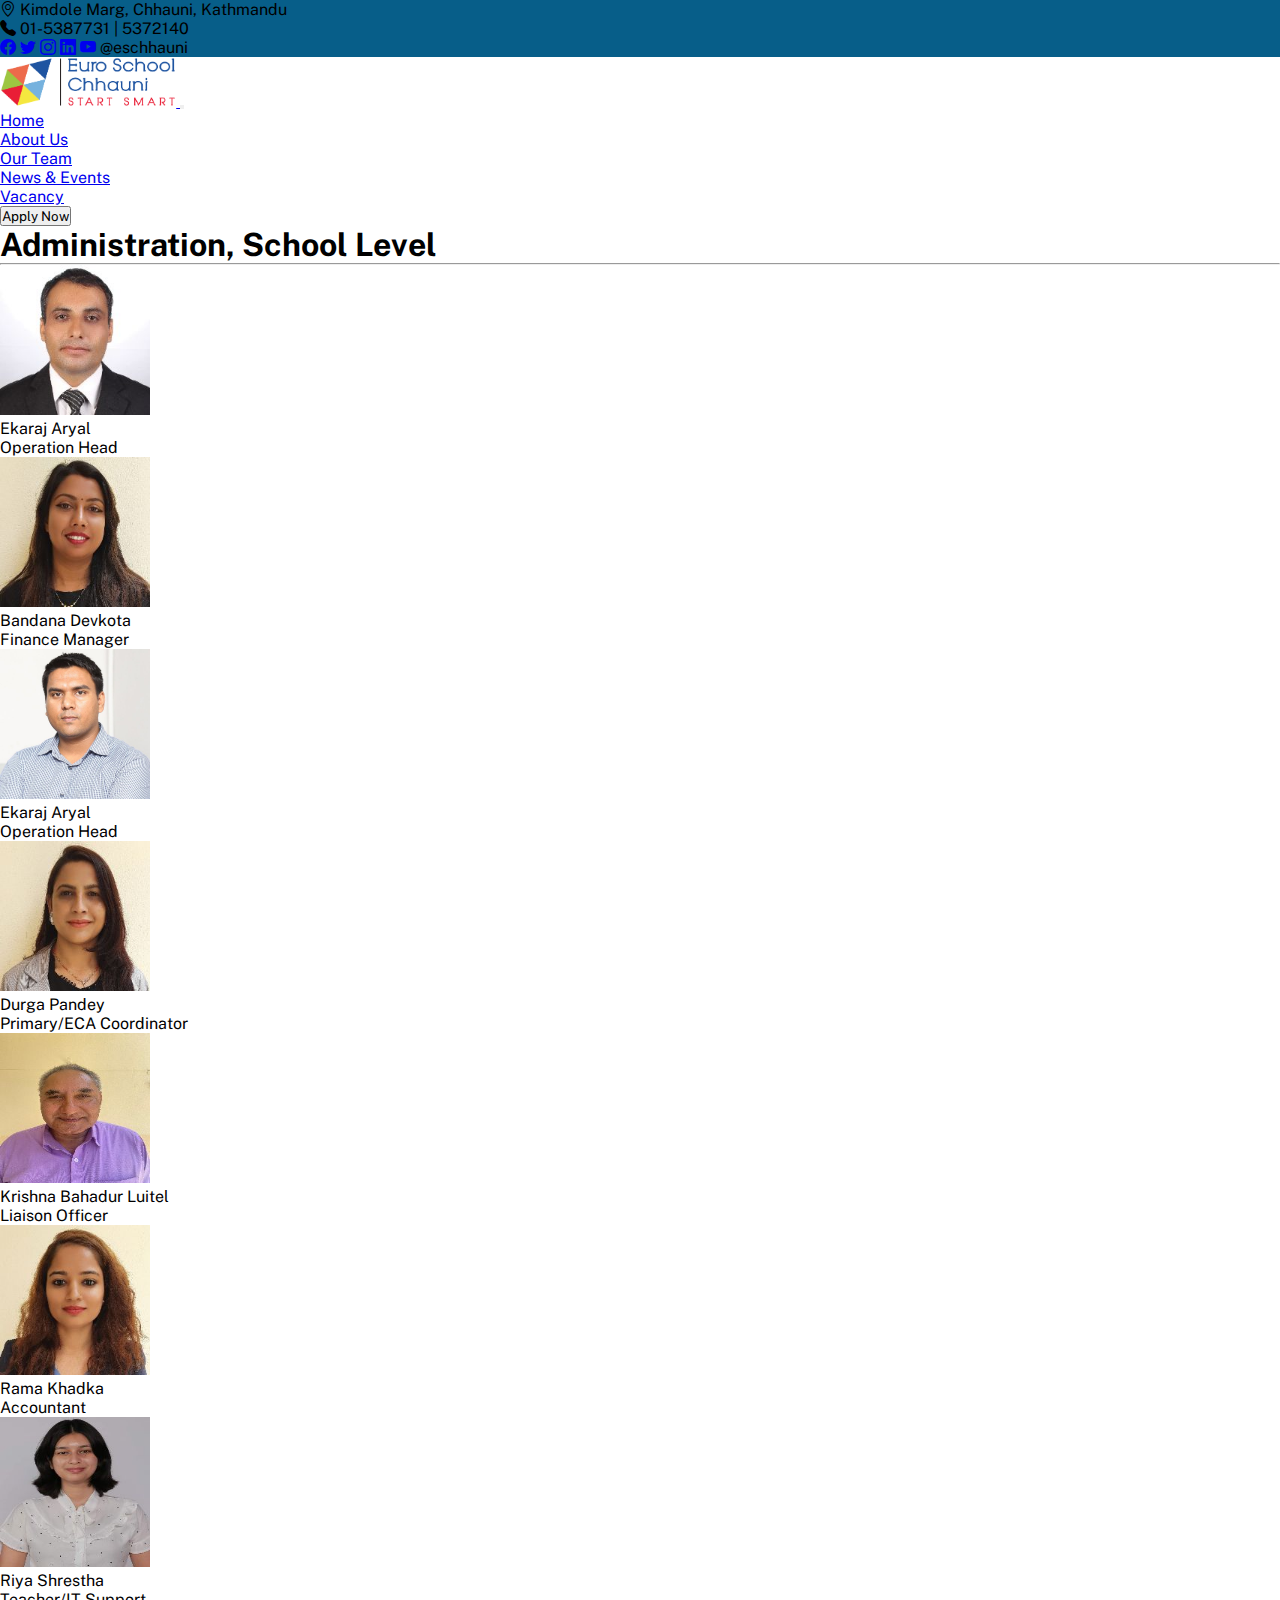
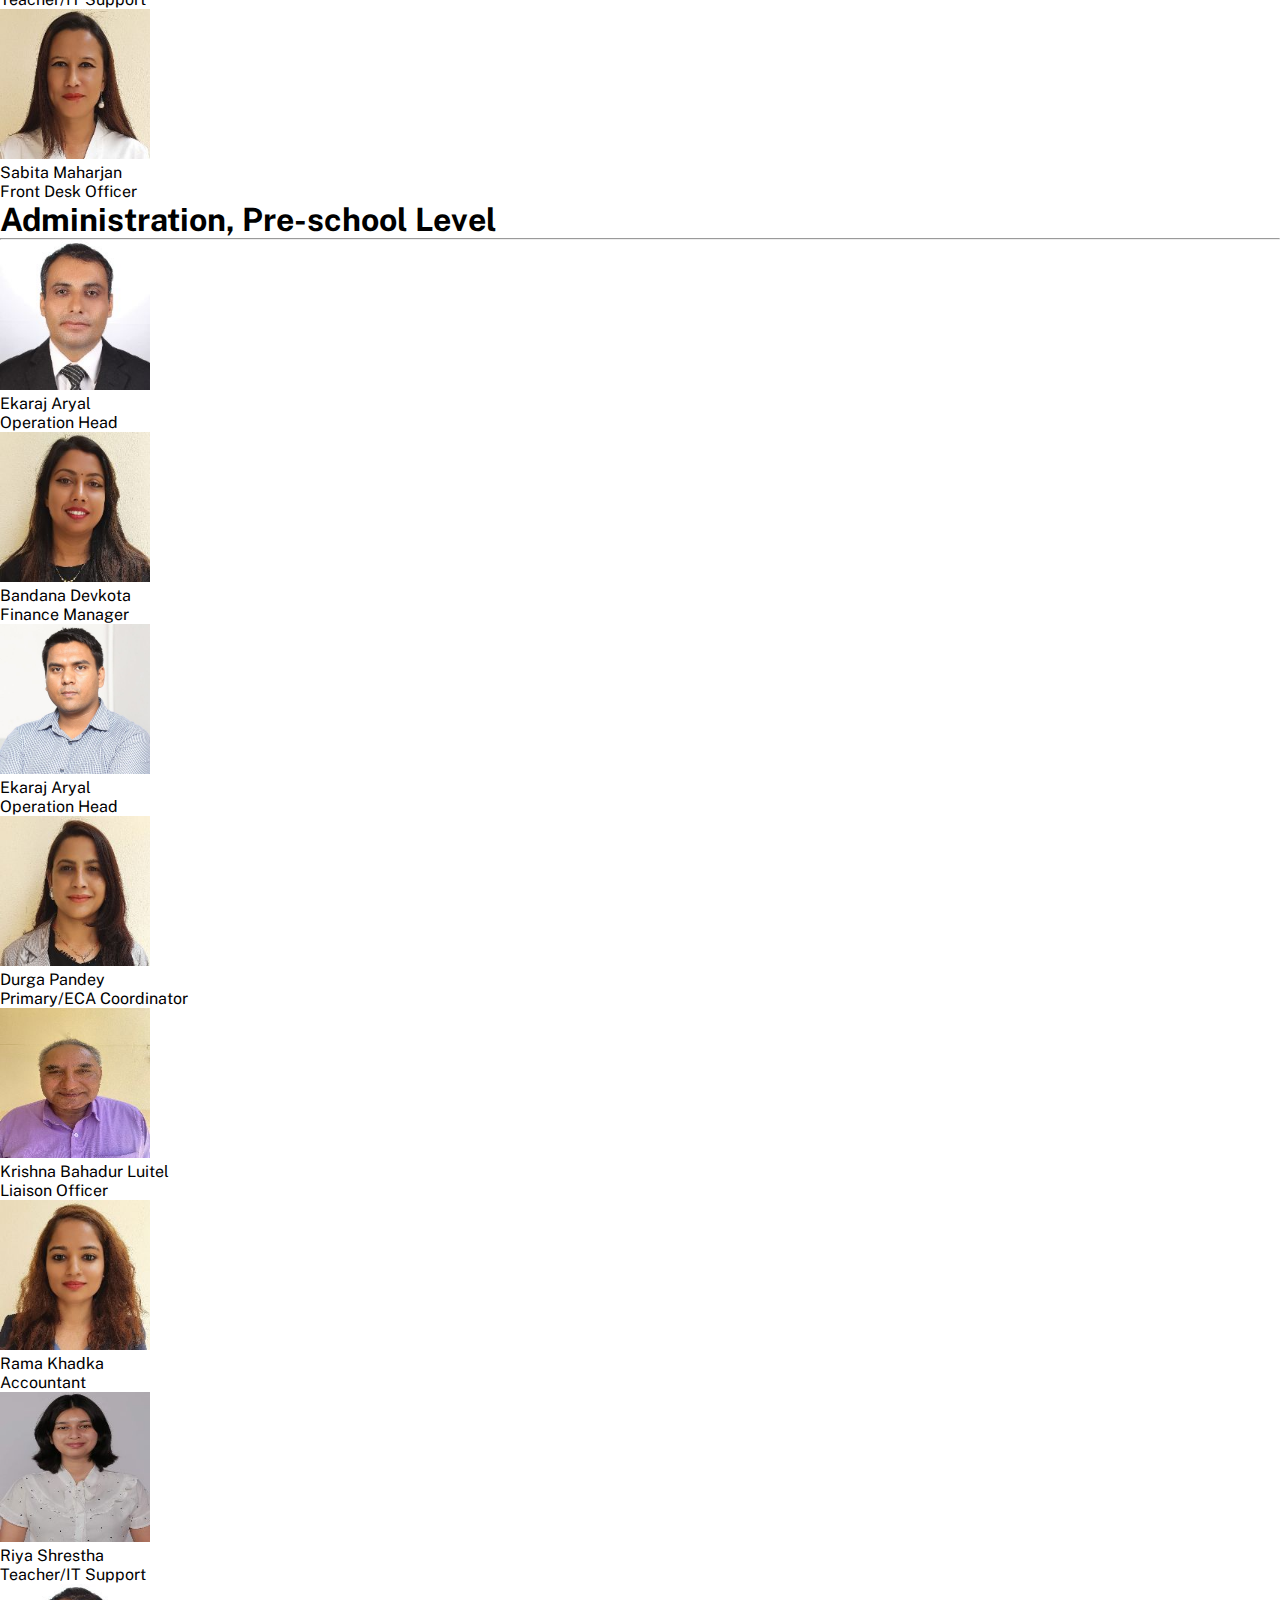
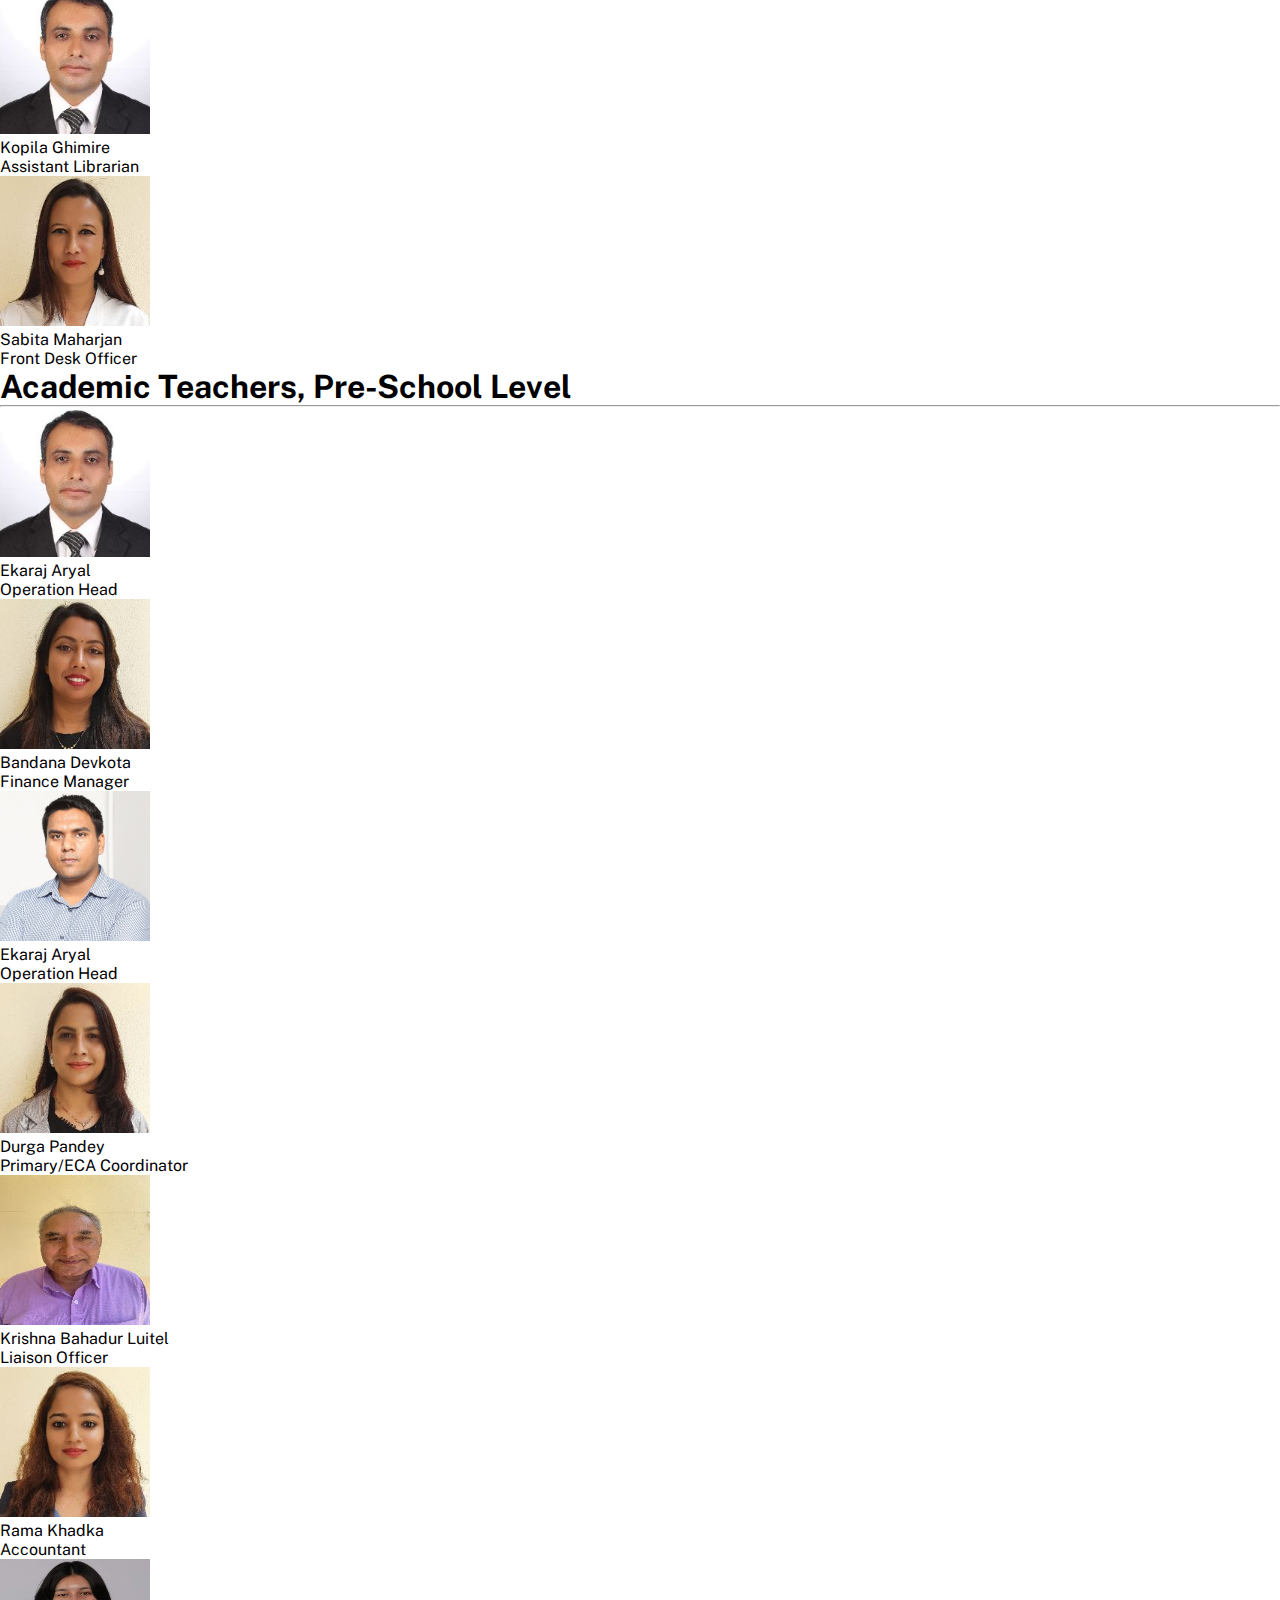
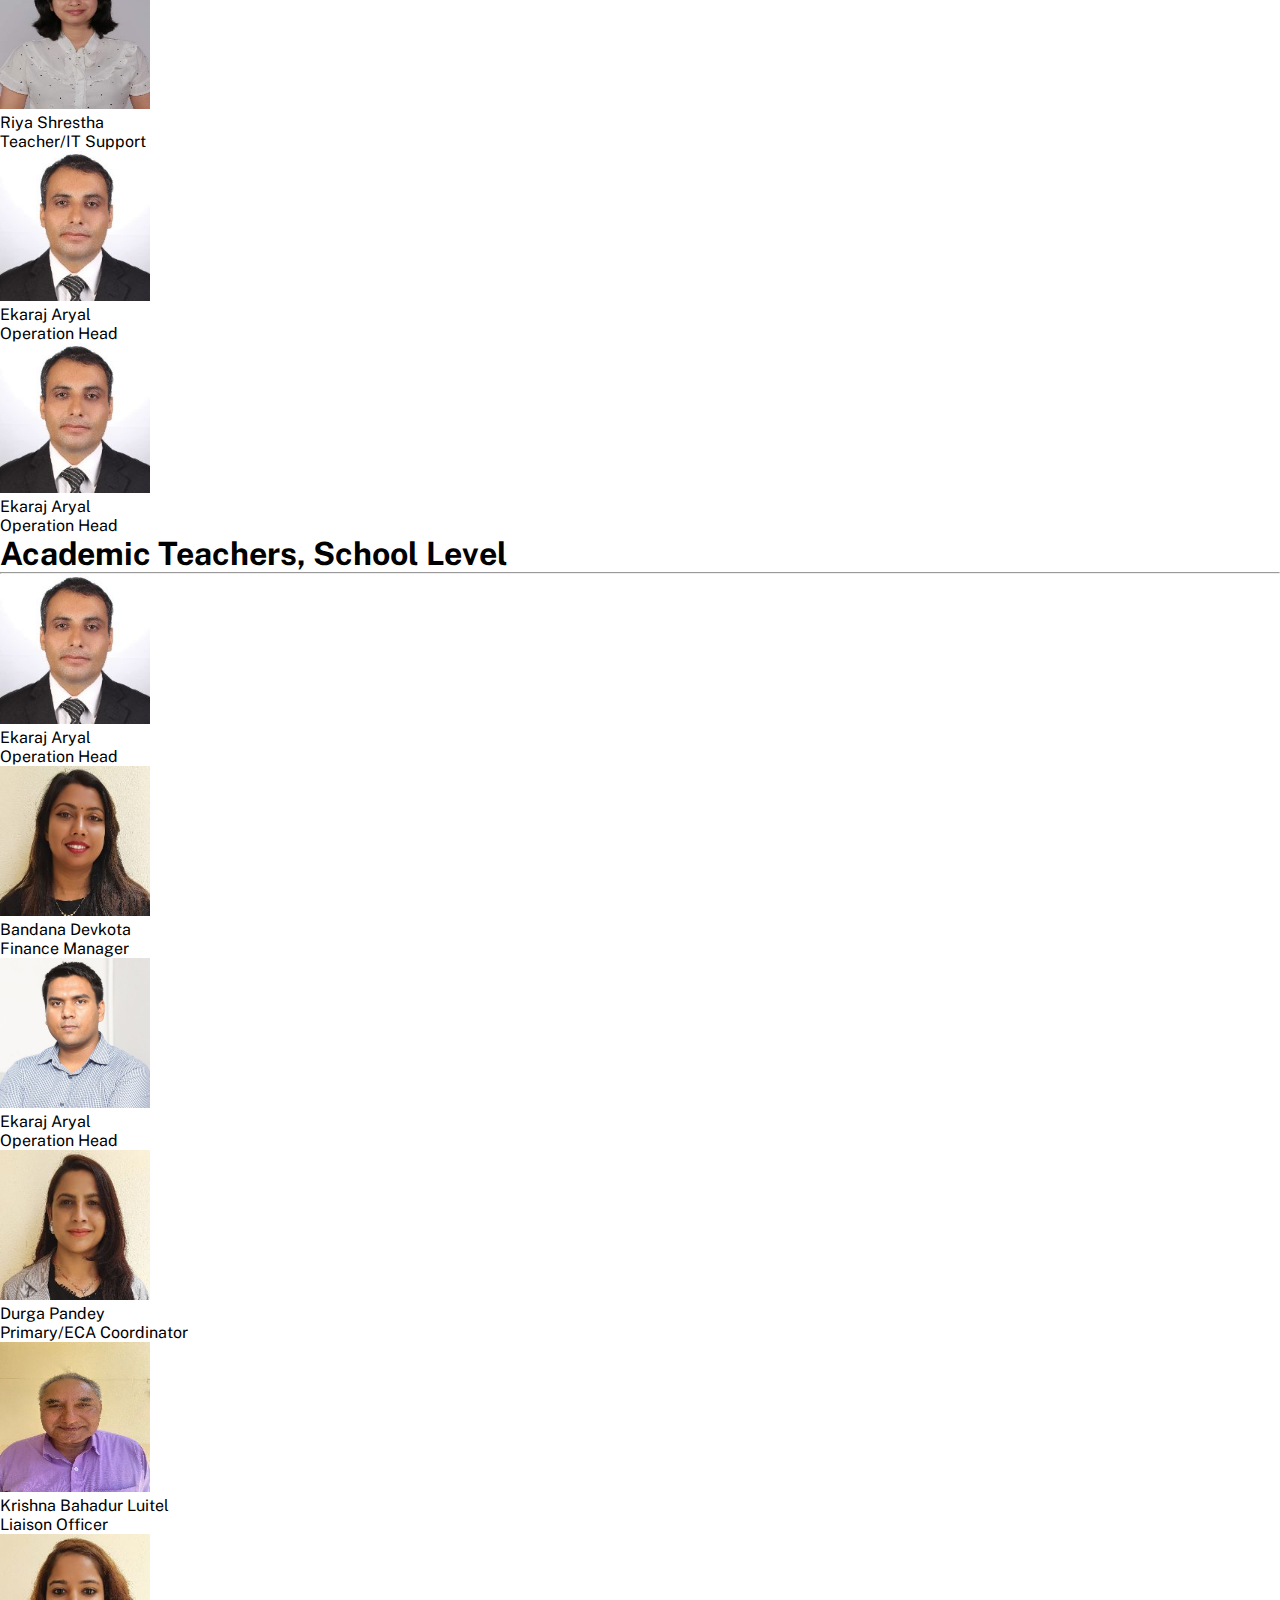
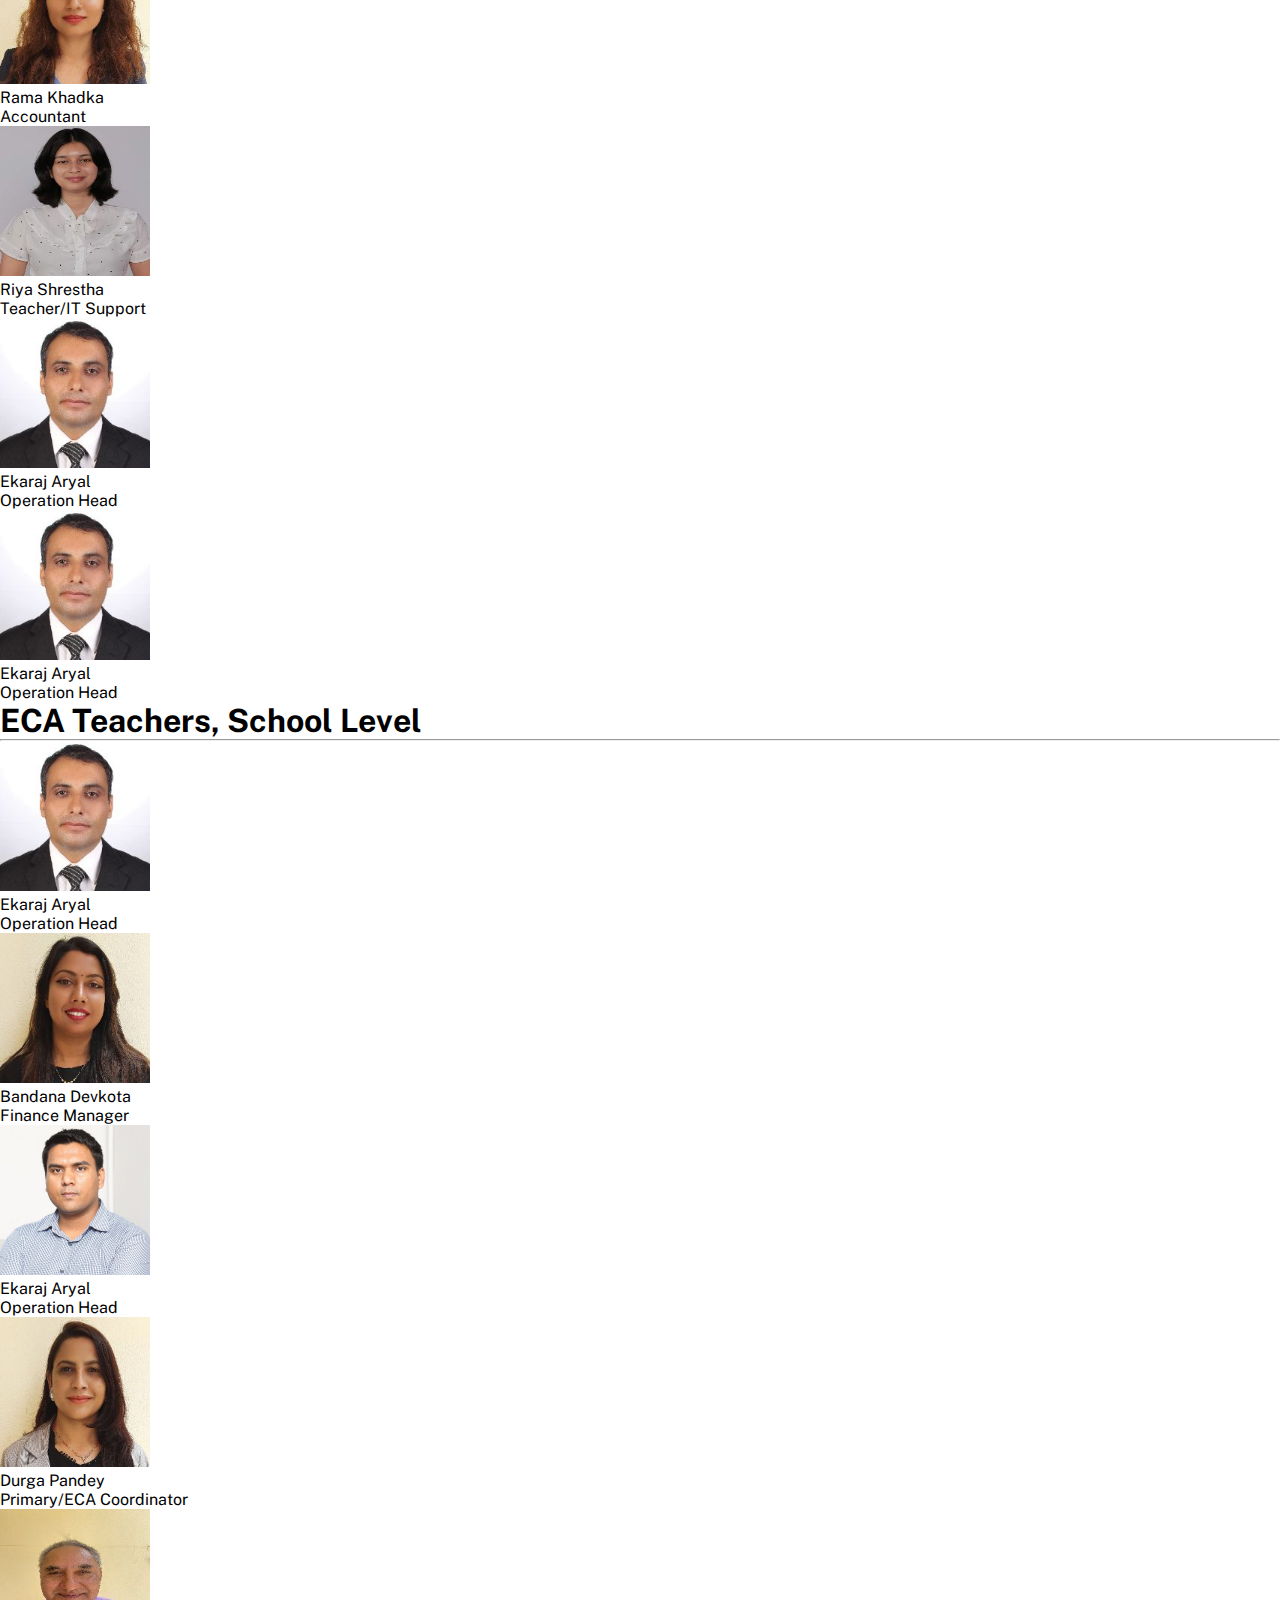
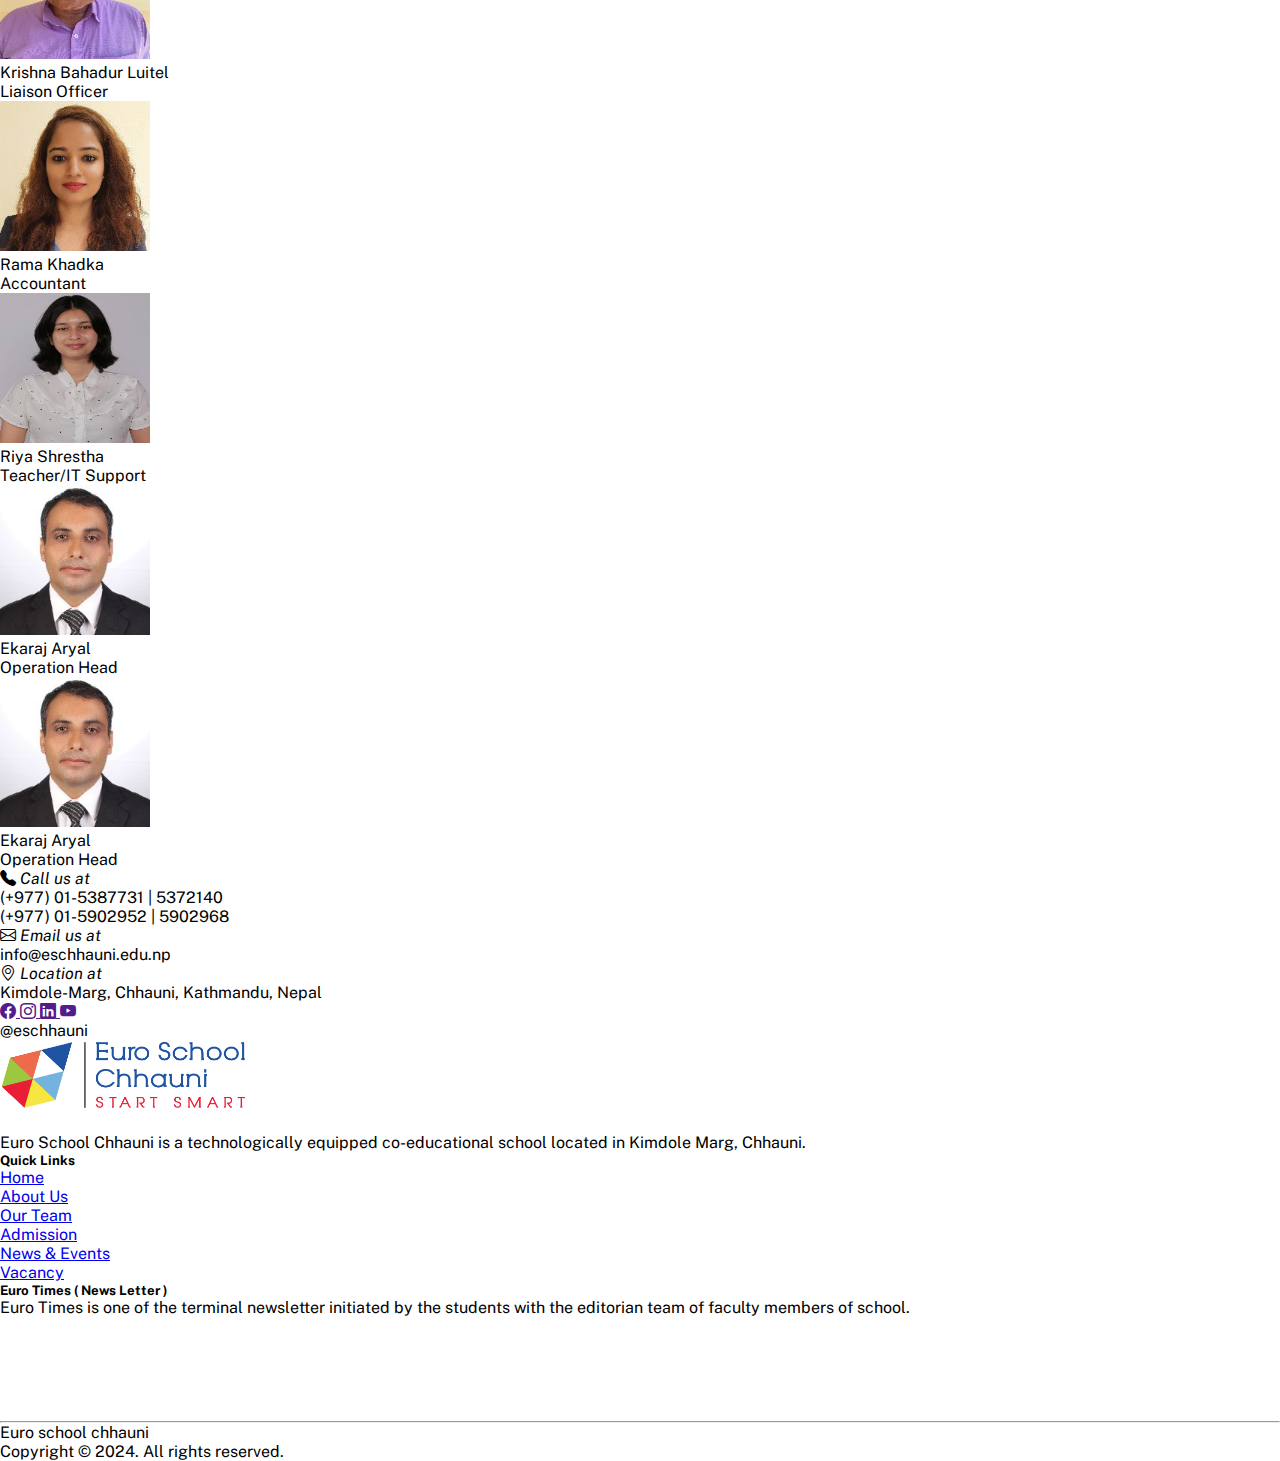
<file: ourTeams.html>
<!DOCTYPE html>
<html lang="en">

<head>
    <meta charset="UTF-8">
    <meta name="viewport" content="width=device-width, initial-scale=1.0">
    <title>Euro School Chhauni Kathmandu</title>
    <!-- Link custom css -->
    <!-- <link rel="stylesheet" href="./css/style.css"> -->
    <link rel="stylesheet" href="./css/ourTeams.css">
    <!-- Google fonts -->
    <link rel="preconnect" href="https://fonts.googleapis.com">
    <link rel="preconnect" href="https://fonts.gstatic.com" crossorigin>
    <link
        href="https://fonts.googleapis.com/css2?family=Montserrat:wght@300;400;500;600;700;900&family=Public+Sans:ital,wght@0,100;0,200;0,300;0,400;0,500;0,600;0,700;1,100;1,200;1,300;1,400;1,500;1,600&display=swap"
        rel="stylesheet">
    <!-- import bookstrap-5 -->
    <link href="https://cdn.jsdelivr.net/npm/bootstrap@5.0.2/dist/css/bootstrap.min.css" rel="stylesheet"
        integrity="sha384-EVSTQN3/azprG1Anm3QDgpJLIm9Nao0Yz1ztcQTwFspd3yD65VohhpuuCOmLASjC" crossorigin="anonymous">

    <!-- for icons -->
    <link rel="stylesheet" href="https://cdn.jsdelivr.net/npm/bootstrap-icons@1.11.2/font/bootstrap-icons.min.css">


</head>

<body>
    <!-- Top navbar section -->
    <header>
        <div id="topbar" class="primary-color  align-items-center text-white pt-2 pb-2
        d-none d-lg-flex">
            <div class="container row mx-auto">
                <div class=" col-4 text-start">
                    <!-- me-3 -->
                    <span class="top-header-span pt-2">
                        <i class="bi bi-geo-alt fs-5  "></i> Kimdole Marg, Chhauni, Kathmandu
                    </span>
                </div>
                <div class="col-4 text-center">
                    <!-- me-3 -->
                    <span class="top-header-span pt-2">
                        <i class="bi bi-telephone-fill fs-5 "> </i>01-5387731 | 5372140
                    </span>
                </div>
                <div class="col-4 text-end ">
                    <!-- me-3 -->
                    <span class="top-header-span pt-2  col-3 ">
                        <a href="#" class="text-white"><i class="bi bi-facebook cursor me-3 fs-5"></i></a>
                        <a href="#" class="text-white"><i class="bi bi-twitter me-3 fs-5"></i></a>
                        <a href="#" class="text-white"><i class="bi bi-instagram me-3 fs-5"></i></a>
                        <a href="#" class="text-white"><i class="bi bi-linkedin fs-5 px-1 text-light me-3"></i></a>
                        <a href="#" class="text-white"><i class="bi bi bi-youtube fs-5 me-3 text-light"></i></a>

                    </span>
                    <span col-1>@eschhauni</span>
                </div>

            </div>
        </div>
    </header>

    <!-- Nav Bar Started -->
    <nav class="navbar navbar-expand-lg navbar-light bg-light sticky-sm-top sticky-md-top sticky-top">
        <div class="container ">
            <a class="navbar-brand" href="#"><img src="./images/Logo-02 (3) (1).png" height="50px"> </a>
            <!-- <a class="navbar-brand" href="#"><img src="./images/Logo-02 (3) (1).png" height="50px"></a> -->
            <button class="navbar-toggler" type="button" data-bs-toggle="collapse"
                data-bs-target="#navbarSupportedContent" aria-controls="navbarSupportedContent" aria-expanded="false"
                aria-label="Toggle navigation">
                <span class="navbar-toggler-icon"></span>
            </button>
            <div class="collapse navbar-collapse" id="navbarSupportedContent">
                <ul class="navbar-nav ms-auto mb-2 mb-lg-0">
                    <li class="nav-item">
                        <a class="nav-link active fs-5" aria-current="page" href="index.html">Home</a>
                    </li>
                    <li class="nav-item">
                        <a class="nav-link fs-5" href="./aboutus.html">About Us</a>
                    </li>
                    <li class="nav-item">
                        <a class="nav-link fs-5" href="./ourTeams.html">Our Team</a>
                    </li>
                    <!-- <li class="nav-item">
                        <a class="nav-link fs-5" target="_blank" href="https://ingrails.com/school/admission/form/eschhauni">Admission</a>
                    </li> -->
                    <li class="nav-item">
                        <a class="nav-link fs-5" href="./events.html">News & Events</a>
                    </li>
                    <li class="nav-item">
                        <a class="nav-link fs-5" href="./vacancys.html">Vacancy</a>
                    </li>

                    <!-- <li class="nav-item">
                        <a class="nav-link fs-5" href="./vacancys.html">Blogs</a>
                    </li> -->
                    <li class="nav-item">
                        <a href="https://ingrails.com/school/admission/form/eschhauni" target="_blank"><button
                                class="btn btn-primary rounded-pill  fs-5">Apply Now </button></a>
                    </li>
                </ul>
            </div>

        </div>
    </nav>

    <section class="teamMembers container">
        <div class="text-center my-3">
            <h1>Administration, <spam class="text-primary">School Level</spam>
            </h1>
            <hr / class="w-25 m-auto">
        </div>
        <div class="row">
            <div class=" col-lg-2 col-sm-6 col-6 col-xs-4 col-md-3 text-center ">
                <img src="./images/teamMember/ekaraj.jpg" class="rounded-circle" height="150" width="150">
                <p class="my-1 fs-5 text-primary ">Ekaraj Aryal</p>
                <p class="text-success">Operation Head</p>
            </div>
            <div class=" col-lg-2 col-sm-6 col-6  col-xs-4  col-md-3 text-center ">
                <img src="./images/teamMember/Bandana Devkota.jpg" class="rounded-circle" height="150" width="150">
                <p class="my-1 fs-5 text-primary">Bandana Devkota</p>
                <p class=" text-success">Finance Manager</p>
            </div>
            <div class=" col-lg-2 col-sm-6  col-6  col-xs-4  col-md-3 text-center ">
                <img src="./images/teamMember/ann.jpg" class="rounded-circle" height="150" width="150">
                <p class="my-1 fs-5  text-primary">Ekaraj Aryal</p>
                <p class="text-success">Operation Head</p>
            </div>
            <div class=" col-lg-2  col-sm-6 col-6  col-xs-4  col-4 col-md-3 text-center">
                <img src="./images/teamMember/dur.jpg" class="rounded-circle" height="150" width="150">
                <p class="my-1 fs-5  text-primary">Durga Pandey</p>
                <p class="text-success">Primary/ECA Coordinator</p>
            </div>
            <div class=" col-lg-2 col-sm-6 col-6  col-md-3 text-center">
                <img src="./images/teamMember/Krishna Bahadur Luitel.jpg" class="rounded-circle" height="150" width="150">
                <p class="my-1 fs-5 text-primary">Krishna Bahadur Luitel</p>
                <p class="text-success">Liaison Officer</p>
            </div>
            <div class=" col-lg-2 col-sm-6 col-6  col-md-3 text-center ">
                <img src="./images/teamMember/Rama Khadka.jpg" class="rounded-circle" height="150" width="150">
                <p class="my-1 fs-5 text-primary">Rama Khadka</p>
                <p class=" text-success">Accountant</p>
            </div>
            <div class=" col-lg-2 col-sm-6 col-6  col-md-3 text-center">
                <img src="./images/teamMember/Riya Shrestha.jpg" class="rounded-circle" height="150" width="150">
                <p class="my-1 fs-5 text-primary">Riya Shrestha</p>
                <p class="text-success">Teacher/IT Support</p>
            </div>
            <div class=" col-lg-2 col-sm-6 col-6 col-md-3 text-center">
                <img src="./images/teamMember/Sabita Maharjan.jpg" class="rounded-circle" height="150" width="150">
                <p class="my-1 fs-5 text-success">Sabita Maharjan</p>
                <p class="text-primary ">Front Desk Officer</p>
            </div>
            
        </div>
    </section>

    <section class="teamMembers container">
        <div class="text-center my-3">
            <h1>Administration, <spam class="text-primary"> Pre-school Level</spam>
            </h1>
            <hr / class="w-25 m-auto">
        </div>
        <div class="row">
            <div class=" col-lg-2 col-sm-6 col-6 col-xs-4 col-md-3 text-center ">
                <img src="./images/teamMember/ekaraj.jpg" class="rounded-circle" height="150" width="150">
                <p class="my-1 fs-5 text-primary ">Ekaraj Aryal</p>
                <p class="text-success">Operation Head</p>
            </div>
            <div class=" col-lg-2 col-sm-6 col-6  col-xs-4  col-md-3 text-center ">
                <img src="./images/teamMember/Bandana Devkota.jpg" class="rounded-circle" height="150" width="150">
                <p class="my-1 fs-5 text-primary">Bandana Devkota</p>
                <p class=" text-success">Finance Manager</p>
            </div>
            <div class=" col-lg-2 col-sm-6  col-6  col-xs-4  col-md-3 text-center ">
                <img src="./images/teamMember/ann.jpg" class="rounded-circle" height="150" width="150">
                <p class="my-1 fs-5  text-primary">Ekaraj Aryal</p>
                <p class="text-success">Operation Head</p>
            </div>
            <div class=" col-lg-2  col-sm-6 col-6  col-xs-4  col-4 col-md-3 text-center">
                <img src="./images/teamMember/dur.jpg" class="rounded-circle" height="150" width="150">
                <p class="my-1 fs-5  text-primary">Durga Pandey</p>
                <p class="text-success">Primary/ECA Coordinator</p>
            </div>
            <div class=" col-lg-2 col-sm-6 col-6  col-md-3 text-center">
                <img src="./images/teamMember/Krishna Bahadur Luitel.jpg" class="rounded-circle" height="150" width="150">
                <p class="my-1 fs-5 text-primary">Krishna Bahadur Luitel</p>
                <p class="text-success">Liaison Officer</p>
            </div>
            <div class=" col-lg-2 col-sm-6 col-6  col-md-3 text-center ">
                <img src="./images/teamMember/Rama Khadka.jpg" class="rounded-circle" height="150" width="150">
                <p class="my-1 fs-5 text-primary">Rama Khadka</p>
                <p class=" text-success">Accountant</p>
            </div>
            <div class=" col-lg-2 col-sm-6 col-6  col-md-3 text-center">
                <img src="./images/teamMember/Riya Shrestha.jpg" class="rounded-circle" height="150" width="150">
                <p class="my-1 fs-5 text-primary">Riya Shrestha</p>
                <p class="text-success">Teacher/IT Support</p>
            </div>
            <div class=" col-lg-2 col-sm-6 col-6  col-md-3 text-center">
                <img src="./images/teamMember/ekaraj.jpg" class="rounded-circle" height="150" width="150">
                <p class="my-1 fs-5 text-success">Kopila Ghimire</p>
                <p class="text-primary">Assistant Librarian</p>
            </div>
            <div class=" col-lg-2 col-sm-6 col-6 col-md-3 text-center">
                <img src="./images/teamMember/Sabita Maharjan.jpg" class="rounded-circle" height="150" width="150">
                <p class="my-1 fs-5 text-success">Sabita Maharjan</p>
                <p class="text-primary ">Front Desk Officer</p>
            </div>
    
        </div>
    </section>

    <section class="teamMembers container">
        <div class="text-center my-3">
            <h1>Academic Teachers, <spam class="text-primary"> Pre-School Level</spam>
            </h1>
            <hr / class="w-25 m-auto">
        </div>
        <div class="row">
            <div class=" col-lg-2 col-sm-6 col-6 col-xs-4 col-md-3 text-center ">
                <img src="./images/teamMember/ekaraj.jpg" class="rounded-circle" height="150" width="150">
                <p class="my-1 fs-5 text-primary ">Ekaraj Aryal</p>
                <p class="text-success">Operation Head</p>
            </div>
            <div class=" col-lg-2 col-sm-6 col-6  col-xs-4  col-md-3 text-center ">
                <img src="./images/teamMember/Bandana Devkota.jpg" class="rounded-circle" height="150" width="150">
                <p class="my-1 fs-5 text-primary">Bandana Devkota</p>
                <p class=" text-success">Finance Manager</p>
            </div>
            <div class=" col-lg-2 col-sm-6  col-6  col-xs-4  col-md-3 text-center ">
                <img src="./images/teamMember/ann.jpg" class="rounded-circle" height="150" width="150">
                <p class="my-1 fs-5  text-primary">Ekaraj Aryal</p>
                <p class="text-success">Operation Head</p>
            </div>
            <div class=" col-lg-2  col-sm-6 col-6  col-xs-4  col-4 col-md-3 text-center">
                <img src="./images/teamMember/dur.jpg" class="rounded-circle" height="150" width="150">
                <p class="my-1 fs-5  text-primary">Durga Pandey</p>
                <p class="text-success">Primary/ECA Coordinator</p>
            </div>
            <div class=" col-lg-2 col-sm-6 col-6  col-md-3 text-center">
                <img src="./images/teamMember/Krishna Bahadur Luitel.jpg" class="rounded-circle" height="150" width="150">
                <p class="my-1 fs-5 text-primary">Krishna Bahadur Luitel</p>
                <p class="text-success">Liaison Officer</p>
            </div>
            <div class=" col-lg-2 col-sm-6 col-6  col-md-3 text-center ">
                <img src="./images/teamMember/Rama Khadka.jpg" class="rounded-circle" height="150" width="150">
                <p class="my-1 fs-5 text-primary">Rama Khadka</p>
                <p class=" text-success">Accountant</p>
            </div>
            <div class=" col-lg-2 col-sm-6 col-6  col-md-3 text-center">
                <img src="./images/teamMember/Riya Shrestha.jpg" class="rounded-circle" height="150" width="150">
                <p class="my-1 fs-5 text-primary">Riya Shrestha</p>
                <p class="text-success">Teacher/IT Support</p>
            </div>
            <div class=" col-lg-2 col-sm-6 col-6  col-md-3 text-center">
                <img src="./images/teamMember/ekaraj.jpg" class="rounded-circle" height="150" width="150">
                <p class="my-1 fs-5 text-success">Ekaraj Aryal</p>
                <p class="text-primary">Operation Head</p>
            </div>
            <div class=" col-lg-2 col-sm-6 col-6 col-md-3 text-center">
                <img src="./images/teamMember/ekaraj.jpg" class="rounded-circle" height="150" width="150">
                <p class="my-1 fs-5 text-success">Ekaraj Aryal</p>
                <p class="text-primary ">Operation Head</p>
            </div>
    
        </div>
    </section>

    <section class="teamMembers container">
        <div class="text-center my-3">
            <h1>Academic Teachers, <spam class="text-primary"> School Level</spam>
            </h1>
            <hr / class="w-25 m-auto">
        </div>
        <div class="row">
            <div class=" col-lg-2 col-sm-6 col-6 col-xs-4 col-md-3 text-center ">
                <img src="./images/teamMember/ekaraj.jpg" class="rounded-circle" height="150" width="150">
                <p class="my-1 fs-5 text-primary ">Ekaraj Aryal</p>
                <p class="text-success">Operation Head</p>
            </div>
            <div class=" col-lg-2 col-sm-6 col-6  col-xs-4  col-md-3 text-center ">
                <img src="./images/teamMember/Bandana Devkota.jpg" class="rounded-circle" height="150" width="150">
                <p class="my-1 fs-5 text-primary">Bandana Devkota</p>
                <p class=" text-success">Finance Manager</p>
            </div>
            <div class=" col-lg-2 col-sm-6  col-6  col-xs-4  col-md-3 text-center ">
                <img src="./images/teamMember/ann.jpg" class="rounded-circle" height="150" width="150">
                <p class="my-1 fs-5  text-primary">Ekaraj Aryal</p>
                <p class="text-success">Operation Head</p>
            </div>
            <div class=" col-lg-2  col-sm-6 col-6  col-xs-4  col-4 col-md-3 text-center">
                <img src="./images/teamMember/dur.jpg" class="rounded-circle" height="150" width="150">
                <p class="my-1 fs-5  text-primary">Durga Pandey</p>
                <p class="text-success">Primary/ECA Coordinator</p>
            </div>
            <div class=" col-lg-2 col-sm-6 col-6  col-md-3 text-center">
                <img src="./images/teamMember/Krishna Bahadur Luitel.jpg" class="rounded-circle" height="150" width="150">
                <p class="my-1 fs-5 text-primary">Krishna Bahadur Luitel</p>
                <p class="text-success">Liaison Officer</p>
            </div>
            <div class=" col-lg-2 col-sm-6 col-6  col-md-3 text-center ">
                <img src="./images/teamMember/Rama Khadka.jpg" class="rounded-circle" height="150" width="150">
                <p class="my-1 fs-5 text-primary">Rama Khadka</p>
                <p class=" text-success">Accountant</p>
            </div>
            <div class=" col-lg-2 col-sm-6 col-6  col-md-3 text-center">
                <img src="./images/teamMember/Riya Shrestha.jpg" class="rounded-circle" height="150" width="150">
                <p class="my-1 fs-5 text-primary">Riya Shrestha</p>
                <p class="text-success">Teacher/IT Support</p>
            </div>
            <div class=" col-lg-2 col-sm-6 col-6  col-md-3 text-center">
                <img src="./images/teamMember/ekaraj.jpg" class="rounded-circle" height="150" width="150">
                <p class="my-1 fs-5 text-success">Ekaraj Aryal</p>
                <p class="text-primary">Operation Head</p>
            </div>
            <div class=" col-lg-2 col-sm-6 col-6 col-md-3 text-center">
                <img src="./images/teamMember/ekaraj.jpg" class="rounded-circle" height="150" width="150">
                <p class="my-1 fs-5 text-success">Ekaraj Aryal</p>
                <p class="text-primary ">Operation Head</p>
            </div>
    
        </div>
    </section>

    <section class="teamMembers container">
        <div class="text-center my-3">
            <h1>ECA Teachers, <spam class="text-primary"> School Level</spam>
            </h1>
            <hr / class="w-25 m-auto">
        </div>
        <div class="row">
            <div class=" col-lg-2 col-sm-6 col-6 col-xs-4 col-md-3 text-center ">
                <img src="./images/teamMember/ekaraj.jpg" class="rounded-circle" height="150" width="150">
                <p class="my-1 fs-5 text-primary ">Ekaraj Aryal</p>
                <p class="text-success">Operation Head</p>
            </div>
            <div class=" col-lg-2 col-sm-6 col-6  col-xs-4  col-md-3 text-center ">
                <img src="./images/teamMember/Bandana Devkota.jpg" class="rounded-circle" height="150" width="150">
                <p class="my-1 fs-5 text-primary">Bandana Devkota</p>
                <p class=" text-success">Finance Manager</p>
            </div>
            <div class=" col-lg-2 col-sm-6  col-6  col-xs-4  col-md-3 text-center ">
                <img src="./images/teamMember/ann.jpg" class="rounded-circle" height="150" width="150">
                <p class="my-1 fs-5  text-primary">Ekaraj Aryal</p>
                <p class="text-success">Operation Head</p>
            </div>
            <div class=" col-lg-2  col-sm-6 col-6  col-xs-4  col-4 col-md-3 text-center">
                <img src="./images/teamMember/dur.jpg" class="rounded-circle" height="150" width="150">
                <p class="my-1 fs-5  text-primary">Durga Pandey</p>
                <p class="text-success">Primary/ECA Coordinator</p>
            </div>
            <div class=" col-lg-2 col-sm-6 col-6  col-md-3 text-center">
                <img src="./images/teamMember/Krishna Bahadur Luitel.jpg" class="rounded-circle" height="150" width="150">
                <p class="my-1 fs-5 text-primary">Krishna Bahadur Luitel</p>
                <p class="text-success">Liaison Officer</p>
            </div>
            <div class=" col-lg-2 col-sm-6 col-6  col-md-3 text-center ">
                <img src="./images/teamMember/Rama Khadka.jpg" class="rounded-circle" height="150" width="150">
                <p class="my-1 fs-5 text-primary">Rama Khadka</p>
                <p class=" text-success">Accountant</p>
            </div>
            <div class=" col-lg-2 col-sm-6 col-6  col-md-3 text-center">
                <img src="./images/teamMember/Riya Shrestha.jpg" class="rounded-circle" height="150" width="150">
                <p class="my-1 fs-5 text-primary">Riya Shrestha</p>
                <p class="text-success">Teacher/IT Support</p>
            </div>
            <div class=" col-lg-2 col-sm-6 col-6  col-md-3 text-center">
                <img src="./images/teamMember/ekaraj.jpg" class="rounded-circle" height="150" width="150">
                <p class="my-1 fs-5 text-success">Ekaraj Aryal</p>
                <p class="text-primary">Operation Head</p>
            </div>
            <div class=" col-lg-2 col-sm-6 col-6 col-md-3 text-center">
                <img src="./images/teamMember/ekaraj.jpg" class="rounded-circle" height="150" width="150">
                <p class="my-1 fs-5 text-success">Ekaraj Aryal</p>
                <p class="text-primary ">Operation Head</p>
            </div>
    
        </div>
    </section>




    <!-- footer  area -->
    <footer class="bg-dark my-3">
        <div class="container">
            <!-- first section -->
            <div class="row">
                <!-- item 1 -->
                <div class="col-lg-3 col-sm-12 col-md-4 py-2 text-center text-white  ">
                    <i class="bi bi-telephone-fill fs-1 "> <span class="fs-5 text-success">Call us at</span></i>
                    <p>(+977) 01-5387731 | 5372140</p>
                    <p>(+977) 01-5902952 | 5902968</p>

                </div>
                <div class="col-lg-3 col-sm-12 col-md-4 py-2 text-center text-white  ">
                    <i class="bi bi-envelope fs-1 "> <span class="fs-5 text-success">Email us at</span></i>
                    <p>info@eschhauni.edu.np</p>
                </div>
                <div class="col-lg-3 col-sm-12 col-md-4 py-2 text-center text-white  ">
                    <i class="bi bi-geo-alt fs-1 "> <span class="fs-5 text-success">Location at</span></i>
                    <p>Kimdole-Marg, Chhauni, Kathmandu, Nepal</p>
                </div>

                <div class="col-lg-3 col-sm-12 col-md-4 py-2 text-center text-white  ">

                    <div class="my-3">
                        <a class="text-decoration-none" href=""><i class="bi bi-facebook fs-1 px-1 text-light"> </i></a>
                        <a class="text-decoration-none" href=""><i class="bi bi bi-instagram fs-1 px-1 text-light">
                            </i></a>
                        <a class="text-decoration-none" href=""><i class="bi bi-linkedin fs-1 px-1 text-light"> </i></a>
                        <a class="text-decoration-none" href=""><i class="bi bi bi-youtube fs-1 px-1 text-light">
                            </i></a>
                    </div>

                    <span class="fs-5 text-success">@eschhauni</span>

                </div>


            </div>
        </div>

    </footer>

    <footer class="bg-dark">
        <div class="container">
            <div class="row">
                <div class="col-lg-5 col-sm-12 col-md-3 py-5 text-center  text-white  ">
                    <a href="#"><img src="./images/Logo-02 (3) (1).png" height="70px"> </a>
                    <!-- <a href="#"><img src="./images/eurokids preschool (1) (1).png" height="150px" class="px-1"> </a> -->
                    <br><br>
                    <p class="fs-5">Euro School Chhauni is a technologically equipped co-educational school located in
                        Kimdole Marg,
                        Chhauni.</p>
                    <!-- <i class="bi bi-facebook fs-1 px-1 text-light"> </i>
                    <i class="bi bi bi-instagram fs-1 px-1 text-light"> </i>
                    <i class="bi bi-linkedin fs-1 px-1 text-light"> </i>
                    <i class="bi bi bi-youtube fs-1 px-1 text-light"> </i> -->
                </div>
                <div class="col-lg-3 col-sm-12 col-md-3 py-5 text-center text-primary ">
                    <h5>Quick Links</h5>
                    <ul class="navbar-nav ms-auto mb-2 mb-lg-0">
                        <li class="py-1">
                            <a class="text-light text-decoration-none fs-5" href="./index.html">Home</a>
                        </li>
                        <li class="py-1">
                            <a class="text-light text-decoration-none fs-5" href="./aboutus.html">About Us</a>
                        </li>
                        <li class="py-1">
                            <a class="text-light text-decoration-none fs-5" href="./ourTeams.html">Our Team</a>
                        </li>
                        <li class="py-1">
                            <a class="text-light text-decoration-none fs-5" target="_blank" href="https://ingrails.com/school/admission/form/eschhauni">Admission</a>
                        </li>
                        <li class="py-1">
                            <a class="text-light text-decoration-none fs-5" href="./events.html">News & Events</a>
                        </li>
                        <li class="py-1">
                            <a class="text-light text-decoration-none fs-5" href="./vacancys.html">Vacancy</a>
                        </li>
                    </ul>
                </div>
                <!-- <div class="col-lg-2 col-sm-12 col-md-3 py-5 text-center text-primary ">
                    <h5>Contact Info</h5>
                </div> -->
                <div class="col-lg-4 col-sm-12 col-md-3 py-5 text-start ">
                    <h5 class="text-primary">Euro Times ( News Letter )</h5>
                    <p class="text-white fs-5 text-start">Euro Times is one of the terminal newsletter initiated by the
                        students with the editorian team of
                        faculty members of
                        school.</p>
                    <iframe class="justify-contain-between align-items-center"
                        src="https://www.google.com/maps/embed?pb=!1m18!1m12!1m3!1d3532.279527286524!2d85.28197154402733!3d27.708654481210065!2m3!1f0!2f0!3f0!3m2!1i1024!2i768!4f13.1!3m3!1m2!1s0x39eb198d8a46f5bf%3A0xb7d342d416ab7d0e!2sEuro%20School%2C%20Chhauni!5e0!3m2!1sne!2snp!4v1704896555283!5m2!1sne!2snp"
                        height="100px" width="300px" style="border:0;" allowfullscreen="" loading="lazy"
                        referrerpolicy="no-referrer-when-downgrade"></iframe>

                </div>
            </div>
            <hr / class="text-primary ">
            <div class="m-auto row  text-primary">

                <div class="col-6">
                    <p>Euro school chhauni</p>
                </div>
                <div class="col-6 text-end">
                    <p>Copyright © 2024. All rights reserved.</p>
                </div>

            </div>
        </div>

    </footer>



    <!-- import Bootstrap js -->
    <script src="./js/script.js"></script>
    <script src="https://cdn.jsdelivr.net/npm/bootstrap@5.0.2/dist/js/bootstrap.bundle.min.js"
        integrity="sha384-MrcW6ZMFYlzcLA8Nl+NtUVF0sA7MsXsP1UyJoMp4YLEuNSfAP+JcXn/tWtIaxVXM"
        crossorigin="anonymous"></script>
</body>

</html>
</file>
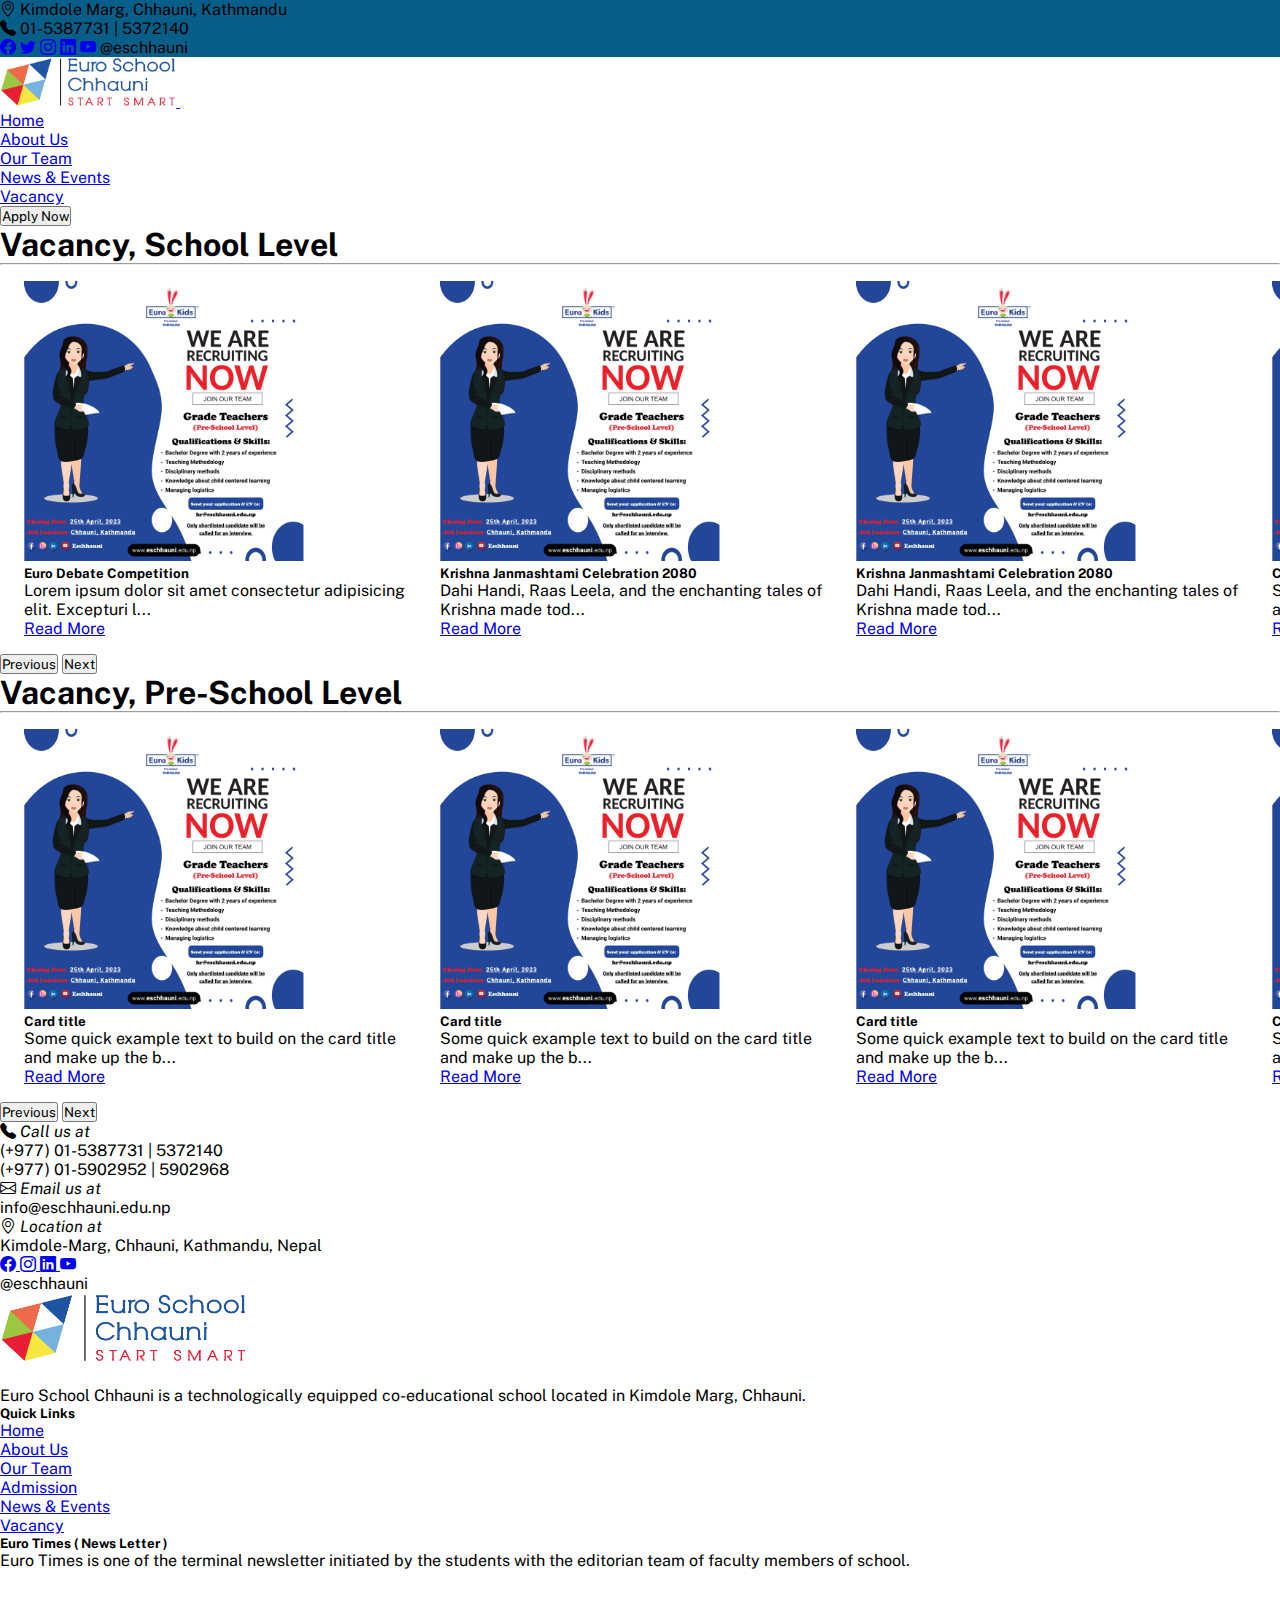
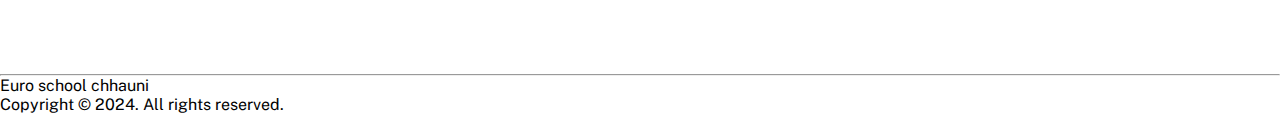
<file: vacancys.html>
<!DOCTYPE html>
<html lang="en">

<head>
    <meta charset="UTF-8">
    <meta name="viewport" content="width=device-width, initial-scale=1.0">
    <title>Euro School Chhauni Kathmandu</title>


    <!-- Google fonts -->
    <link rel="preconnect" href="https://fonts.googleapis.com">
    <link rel="preconnect" href="https://fonts.gstatic.com" crossorigin>
    <link
        href="https://fonts.googleapis.com/css2?family=Montserrat:wght@300;400;500;600;700;900&family=Public+Sans:ital,wght@0,100;0,200;0,300;0,400;0,500;0,600;0,700;1,100;1,200;1,300;1,400;1,500;1,600&display=swap"
        rel="stylesheet">
    <!-- import bookstrap-5 -->
    <link href="https://cdn.jsdelivr.net/npm/bootstrap@5.0.2/dist/css/bootstrap.min.css" rel="stylesheet"
        integrity="sha384-EVSTQN3/azprG1Anm3QDgpJLIm9Nao0Yz1ztcQTwFspd3yD65VohhpuuCOmLASjC" crossorigin="anonymous">

    <!-- for icons -->
    <link rel="stylesheet" href="https://cdn.jsdelivr.net/npm/bootstrap-icons@1.11.2/font/bootstrap-icons.min.css">
    <!-- Link custom css -->
    <link rel="stylesheet" href="./css/ourTeams.css">


</head>

<body>
    <!-- Top navbar section -->
    <header>
        <div id="topbar" class="primary-color  align-items-center text-white pt-2 pb-2
        d-none d-lg-flex">
            <div class="container row mx-auto">
                <div class=" col-4 text-start">
                    <!-- me-3 -->
                    <span class="top-header-span pt-2">
                        <i class="bi bi-geo-alt fs-5  "></i> Kimdole Marg, Chhauni, Kathmandu
                    </span>
                </div>
                <div class="col-4 text-center">
                    <!-- me-3 -->
                    <span class="top-header-span pt-2">
                        <i class="bi bi-telephone-fill fs-5 "> </i>01-5387731 | 5372140
                    </span>
                </div>
                <div class="col-4 text-end ">
                    <!-- me-3 -->
                    <span class="top-header-span pt-2  col-3 ">
                        <a href="https://www.facebook.com/ESChhauni/" target="_blank" class="text-white"><i
                                class="bi bi-facebook cursor me-3 fs-5"></i></a>
                        <a href="https://twitter.com/ESChhauni" target="_blank" class="text-white"><i
                                class="bi bi-twitter me-3 fs-5"></i></a>
                        <a href="https://www.instagram.com/euroschchhauni/" target="_blank" class="text-white"><i
                                class="bi bi-instagram me-3 fs-5"></i></a>
                        <a href="https://np.linkedin.com/company/eschhauni" target="_blank" class="text-white"><i
                                class="bi bi-linkedin fs-5 px-1 text-light me-3"></i></a>
                        <a href="https://www.youtube.com/@EuroSchoolChhauniESC" target="_blank" class="text-white"><i
                                class="bi bi bi-youtube fs-5 me-3 text-light"></i></a>

                    </span>
                    <span col-1>@eschhauni</span>
                </div>

            </div>
        </div>
    </header>

    <!-- Nav Bar Started -->
    <nav class="navbar navbar-expand-lg navbar-light bg-light sticky-sm-top sticky-md-top sticky-top">
        <div class="container ">
            <a class="navbar-brand" href="#"><img src="./images/Logo-02 (3) (1).png" height="50px"> </a>
            <!-- <a class="navbar-brand" href="#"><img src="./images/Logo-02 (3) (1).png" height="50px"></a> -->
            <button class="navbar-toggler" type="button" data-bs-toggle="collapse"
                data-bs-target="#navbarSupportedContent" aria-controls="navbarSupportedContent" aria-expanded="false"
                aria-label="Toggle navigation">
                <span class="navbar-toggler-icon"></span>
            </button>
            <div class="collapse navbar-collapse" id="navbarSupportedContent">
                <ul class="navbar-nav ms-auto mb-2 mb-lg-0">
                    <li class="nav-item">
                        <a class="nav-link active fs-5" aria-current="page" href="./index.html">Home</a>
                    </li>
                    <li class="nav-item">
                        <a class="nav-link fs-5" href="./aboutus.html">About Us</a>
                    </li>
                    <li class="nav-item">
                        <a class="nav-link fs-5" href="./ourTeams.html">Our Team</a>
                    </li>
                    <!-- <li class="nav-item">
                        <a class="nav-link fs-5" target="_blank"
                            href="https://ingrails.com/school/admission/form/eschhauni">Admission</a>
                    </li> -->
                    <li class="nav-item">
                        <a class="nav-link fs-5" href="./events.html">News & Events</a>
                    </li>
                    <li class="nav-item">
                        <a class="nav-link fs-5" href="./vacancys.html">Vacancy</a>
                    </li>
                    <!-- <li class="nav-item">
                        <a class="nav-link fs-5" href="./vacancys.html">Blogs</a>
                    </li> -->
                    <li class="nav-item">
                        <a href="https://ingrails.com/school/admission/form/eschhauni" target="_blank"><button
                                class="btn btn-primary rounded-pill  fs-5">Apply Now </button></a>
                    </li>
                </ul>
            </div>

        </div>
    </nav>

    <!-- ========sliderSection start -->
    <section class="container">
        <div class="text-center my-3">
            <h1>Vacancy, <spam class="text-primary">School Level</spam>
            </h1>
            <hr / class="w-50 m-auto">
        </div>
        <div id="carouselExampleControls" class="carousel" data-bs-ride="carousel">
            <div class="carousel-inner">
                <div class="carousel-item active text-center ">
                    <div class="card  shadow">
                        <div class="img-wrapper">
                            <img class="w-100" src="./images/vacancy/vacancy.jpg" height="280">
                        </div>

                        <div class="card-body">
                            <h5 class="card-title">Euro Debate Competition</h5>
                            <p class="card-text smallParagraph">Lorem ipsum dolor sit amet consectetur adipisicing elit.
                                Excepturi labore soluta ipsam magnam cum! Amet iusto dolorem voluptatum quo illum?</p>
                            <a href="./blogs.html" class="btn btn-primary">Read More</a>
                        </div>
                    </div>
                </div>
                <div class="carousel-item text-center">
                    <div class="card shadow">
                        <div class="img-wrapper">
                            <img class="w-100" src="./images/vacancy/vacancy.jpg" height="280">
                        </div>

                        <div class="card-body">
                            <h5 class="card-title">Krishna Janmashtami Celebration 2080</h5>
                            <p class="card-text smallParagraph">Dahi Handi, Raas Leela, and the enchanting tales of
                                Krishna made today’s event truly magical. Grades 1, 2, and 3
                                celebrated Shree Krishna Janmashtami. It has been a delightful day filled with devotion,
                                music, dance, and the teachings
                                of Lord Krishna.🦚</p>
                            <a href="./blogs.html" class="btn btn-primary">Read More</a>
                        </div>
                    </div>
                </div>
                <div class="carousel-item text-center">
                    <div class="card shadow">
                        <div class="img-wrapper">
                            <img class="w-100" src="./images/vacancy/vacancy.jpg" height="280">
                        </div>

                        <div class="card-body">
                            <h5 class="card-title">Krishna Janmashtami Celebration 2080</h5>
                            <p class="card-text smallParagraph">Dahi Handi, Raas Leela, and the enchanting tales of
                                Krishna made today’s event truly magical. Grades 1, 2, and 3
                                celebrated Shree Krishna Janmashtami. It has been a delightful day filled with devotion,
                                music, dance, and the teachings
                                of Lord Krishna.🦚</p>
                            <a href="./blogs.html" class="btn btn-primary">Read More</a>
                        </div>
                    </div>
                </div>
                <div class="carousel-item text-center">
                    <div class="card shadow">
                        <div class="img-wrapper">
                            <img class="w-100" src="./images/vacancy/vacancy.jpg" height="280">
                        </div>

                        <div class="card-body">
                            <h5 class="card-title">Card title</h5>
                            <p class="card-text smallParagraph">Some quick example text to build on the card title and
                                make up the bulk of
                                the card's content.</p>
                            <a href="./blogs.html" class="btn btn-primary">Read More</a>
                        </div>
                    </div>
                </div>

            </div>
            <button class="carousel-control-prev" type="button" data-bs-target="#carouselExampleControls"
                data-bs-slide="prev">
                <span class="carousel-control-prev-icon" aria-hidden="true"></span>
                <span class="visually-hidden">Previous</span>
            </button>
            <button class="carousel-control-next" type="button" data-bs-target="#carouselExampleControls"
                data-bs-slide="next">
                <span class="carousel-control-next-icon" aria-hidden="true"></span>
                <span class="visually-hidden">Next</span>
            </button>
        </div>
    </section>

    <!-- ========sliderSection start -->
    <section class="container">
        <div class="text-center my-3">
            <h1>Vacancy, <spam class="text-primary">Pre-School Level</spam>
            </h1>
            <hr / class="w-50 m-auto">
        </div>
        <div id="carouselExampleControls2" class="carousel" data-bs-ride="carousel">
            <div class="carousel-inner">
                <div class="carousel-item active text-center">
                    <div class="card shadow">
                        <div class="img-wrapper">
                            <img class="w-100" src="./images/vacancy/vacancy.jpg" height="280">
                        </div>

                        <div class="card-body">
                            <h5 class="card-title">Card title</h5>
                            <p class="card-text smallParagraph">Some quick example text to build on the card title and
                                make up the bulk of
                                the card's content.</p>
                            <a href="./blogs.html" class="btn btn-primary">Read More</a>
                        </div>
                    </div>
                </div>
                <div class="carousel-item text-center">
                    <div class="card shadow">
                        <div class="img-wrapper">
                            <img class="w-100" src="./images/vacancy/vacancy.jpg" height="280">
                        </div>

                        <div class="card-body">
                            <h5 class="card-title">Card title</h5>
                            <p class="card-text smallParagraph">Some quick example text to build on the card title and
                                make up the bulk of
                                the card's content.</p>
                            <a href="./blogs.html" class="btn btn-primary">Read More</a>
                        </div>
                    </div>
                </div>
                <div class="carousel-item text-center">
                    <div class="card shadow">
                        <div class="img-wrapper">
                            <img class="w-100" src="./images/vacancy/vacancy.jpg" height="280">
                        </div>

                        <div class="card-body">
                            <h5 class="card-title">Card title</h5>
                            <p class="card-text smallParagraph">Some quick example text to build on the card title and
                                make up the bulk of
                                the card's content.</p>
                            <a href="./blogs.html" class="btn btn-primary">Read More</a>
                        </div>
                    </div>
                </div>
                <div class="carousel-item text-center">
                    <div class="card shadow">
                        <div class="img-wrapper">
                            <img class="w-100" src="./images/vacancy/vacancy.jpg" height="280">
                        </div>

                        <div class="card-body">
                            <h5 class="card-title">Card title</h5>
                            <p class="card-text smallParagraph">Some quick example text to build on the card title and
                                make up the bulk of
                                the card's content.</p>
                            <a href="./blogs.html" class="btn btn-primary">Read More</a>
                        </div>
                    </div>
                </div>

            </div>
            <button class="carousel-control-prev" type="button" data-bs-target="#carouselExampleControls2"
                data-bs-slide="prev">
                <span class="carousel-control-prev-icon" aria-hidden="true"></span>
                <span class="visually-hidden">Previous</span>
            </button>
            <button class="carousel-control-next" type="button" data-bs-target="#carouselExampleControls2"
                data-bs-slide="next">
                <span class="carousel-control-next-icon" aria-hidden="true"></span>
                <span class="visually-hidden">Next</span>
            </button>
        </div>
    </section>




    <!-- footer  area -->
    <footer class="bg-dark my-3">
        <div class="container">
            <!-- first section -->
            <div class="row">
                <!-- item 1 -->
                <div class="col-lg-3 col-sm-12 col-md-4 py-2 text-center text-white  ">
                    <i class="bi bi-telephone-fill fs-1 "> <span class="fs-5 text-success">Call us at</span></i>
                    <p>(+977) 01-5387731 | 5372140</p>
                    <p>(+977) 01-5902952 | 5902968</p>

                </div>
                <div class="col-lg-3 col-sm-12 col-md-4 py-2 text-center text-white  ">
                    <i class="bi bi-envelope fs-1 "> <span class="fs-5 text-success">Email us at</span></i>
                    <p>info@eschhauni.edu.np</p>
                </div>
                <div class="col-lg-3 col-sm-12 col-md-4 py-2 text-center text-white  ">
                    <i class="bi bi-geo-alt fs-1 "> <span class="fs-5 text-success">Location at</span></i>
                    <p>Kimdole-Marg, Chhauni, Kathmandu, Nepal</p>
                </div>

                <div class="col-lg-3 col-sm-12 col-md-4 py-2 text-center text-white  ">

                    <div class="my-3">
                        <a class="text-decoration-none" href="https://www.facebook.com/ESChhauni/" target="_blank"><i
                                class="bi bi-facebook fs-1 px-1 text-light"> </i></a>
                        <a class="text-decoration-none" href="https://www.instagram.com/euroschchhauni/"
                            target="_blank"><i class="bi bi bi-instagram fs-1 px-1 text-light">
                            </i></a>
                        <a class="text-decoration-none" href="https://np.linkedin.com/company/eschhauni"
                            target="_blank"><i class="bi bi-linkedin fs-1 px-1 text-light"> </i></a>
                        <a class="text-decoration-none" href="https://www.youtube.com/@EuroSchoolChhauniESC"
                            target="_blank""><i class=" bi bi bi-youtube fs-1 px-1 text-light">
                            </i></a>
                    </div>

                    <span class="fs-5 text-success">@eschhauni</span>

                </div>


            </div>
        </div>

    </footer>

    <footer class="bg-dark">
        <div class="container">
            <div class="row">
                <div class="col-lg-5 col-sm-12 col-md-3 py-5 text-center  text-white  ">
                    <a href="#"><img src="./images/Logo-02 (3) (1).png" height="70px"> </a>
                    <!-- <a href="#"><img src="./images/eurokids preschool (1) (1).png" height="150px" class="px-1"> </a> -->
                    <br><br>
                    <p class="fs-5">Euro School Chhauni is a technologically equipped co-educational school located in
                        Kimdole Marg,
                        Chhauni.</p>
                    <!-- <i class="bi bi-facebook fs-1 px-1 text-light"> </i>
                    <i class="bi bi bi-instagram fs-1 px-1 text-light"> </i>
                    <i class="bi bi-linkedin fs-1 px-1 text-light"> </i>
                    <i class="bi bi bi-youtube fs-1 px-1 text-light"> </i> -->
                </div>
                <div class="col-lg-3 col-sm-12 col-md-3 py-5 text-center text-primary ">
                    <h5>Quick Links</h5>
                    <ul class="navbar-nav ms-auto mb-2 mb-lg-0 ">
                        <li class="py-1">
                            <a class="text-light text-decoration-none fs-5"  href="./index.html">Home</a>
                        </li>
                        <li class="py-1">
                            <a class="text-light text-decoration-none fs-5" href="./aboutus.html">About Us</a>
                        </li>
                        <li class="py-1">
                            <a class="text-light text-decoration-none fs-5" href="./ourTeams.html">Our Team</a>
                        </li>
                        <li class="py-1">
                            <a class="text-light text-decoration-none fs-5" target="_blank"
                                href="https://ingrails.com/school/admission/form/eschhauni">Admission</a>
                        </li>
                        <li class="py-1">
                            <a class="text-light text-decoration-none fs-5" href="./events.html">News &
                                Events</a>
                        </li>
                        <li class="py-1">
                            <a class="text-light text-decoration-none fs-5" href="./vacancys.html">Vacancy</a>
                        </li>
                    </ul>
                </div>
                <!-- <div class="col-lg-2 col-sm-12 col-md-3 py-5 text-center text-primary ">
                    <h5>Contact Info</h5>
                </div> -->
                <div class="col-lg-4 col-sm-12 col-md-3 py-5 text-start ">
                    <h5 class="text-primary">Euro Times ( News Letter )</h5>
                    <p class="text-white fs-5 text-start">Euro Times is one of the terminal newsletter initiated by the
                        students with the editorian team of
                        faculty members of
                        school.</p>
                    <iframe class="justify-contain-between align-items-center"
                        src="https://www.google.com/maps/embed?pb=!1m18!1m12!1m3!1d3532.279527286524!2d85.28197154402733!3d27.708654481210065!2m3!1f0!2f0!3f0!3m2!1i1024!2i768!4f13.1!3m3!1m2!1s0x39eb198d8a46f5bf%3A0xb7d342d416ab7d0e!2sEuro%20School%2C%20Chhauni!5e0!3m2!1sne!2snp!4v1704896555283!5m2!1sne!2snp"
                        height="100px" width="300px" style="border:0;" allowfullscreen="" loading="lazy"
                        referrerpolicy="no-referrer-when-downgrade"></iframe>

                </div>
            </div>
            <hr / class="text-primary ">
            <div class="m-auto row  text-primary">

                <div class="col-6">
                    <p>Euro school chhauni</p>
                </div>
                <div class="col-6 text-end">
                    <p>Copyright © 2024. All rights reserved.</p>
                </div>

            </div>
        </div>

    </footer>



    <!-- import Bootstrap js -->
    <!-- <script src="https://code.jquery.com/jquery-3.6.0.min.js"></script> -->

    <script src="https://code.jquery.com/jquery-3.7.1.min.js"
        integrity="sha256-/JqT3SQfawRcv/BIHPThkBvs0OEvtFFmqPF/lYI/Cxo=" crossorigin="anonymous"></script>
    <script src="https://cdn.jsdelivr.net/npm/bootstrap@5.0.2/dist/js/bootstrap.bundle.min.js"
        integrity="sha384-MrcW6ZMFYlzcLA8Nl+NtUVF0sA7MsXsP1UyJoMp4YLEuNSfAP+JcXn/tWtIaxVXM"
        crossorigin="anonymous"></script>
    <script src="./js/script.js"></script>
    <script>

        //for small Paragraph
        let paragraphList = document.querySelectorAll(".smallParagraph")
        for (let a of paragraphList) {
            let paragraph = a.innerHTML
            console.log(paragraph);
            var smallParagraph = paragraph.substring(0, 100) + "...";
            a.innerHTML = smallParagraph;
        }

        
            // === for slider
            $(".carousel").each(function(e){
                var currentCarouselId = '#'+ $(this).attr('id');
                
                var multipleItemCaresole = document.querySelector(currentCarouselId);
        
                if (window.matchMedia("(min-width:576px)").matches) {
                    var carousel = new bootstrap.Carousel(multipleItemCaresole, {
                        interval: false

                    })
                    var carouselWidth = $(currentCarouselId + ' .carousel-inner')[0].scrollWidth;
                    var cardwidth = $(currentCarouselId + ' .carousel-item').outerWidth(true);;

                    var scrollPosition = 0;

                    $( currentCarouselId +' .carousel-control-next').on('click', function () {
                        if (scrollPosition < (carouselWidth - (cardwidth * 4))) {
                            scrollPosition = scrollPosition + cardwidth;
                            console.log(scrollPosition)
                            $(currentCarouselId + ' .carousel-inner').animate({ scrollLeft: scrollPosition }, 600)
                        }

                    })

                    $( currentCarouselId + ' .carousel-control-prev').on('click', function () {
                        if (scrollPosition > 0) {
                            scrollPosition = scrollPosition - cardwidth;
                            console.log(scrollPosition)
                            $(currentCarouselId + ' .carousel-inner').animate({ scrollLeft: scrollPosition }, 600)
                        }

                    })
                } else {
                    $(multipleItemCaresole).addClass('slide')
                }
            });
    </script>
</body>

</html>
</file>
<file: css/style.css>
* {
  margin: 0;
  padding: 0;
  /* font-family: "Montserrat", sans-serif; */
  font-family: "Public Sans", sans-serif;
}

/* General css */
:root{
    --primaryColor:#075e89;
    --LightColor: #fff;
    --SecondaryColor: #f99a00;
    --DarkColor: #585858;
}
.primary-color{
    background-color: var(--primaryColor)
}

/* navbarcss */
.nav-item{
    font-size: medium;
    color: var(--DarkColor);
}


/* hero section */


.hero .carousel-item img {
    height: 35em ;
    width: 100%;
    /* overflow: hidden; */
    background-repeat: no-repeat;
    background-size: cover;
    background-position: contain;
    align-items: center;
    justify-content: center;
    
}


.hero .carousel-item::before{
    content: "";
    background-color: black;
    position: absolute;
    top: 0;
    right: 0;
    left: 0;
    bottom: 0;
    opacity: 0.6;
}

.hero .carousel-item .carausal-container{
    display:flex;
    justify-content: center;
    align-items: center;
    position: absolute;
    top: 0;
    right: 0;
    left: 0;
    bottom: 0;
}
.hero .carausal-topics{
    align-items: center;
    width: 70%;
    text-align: center;
    color: #fff;
}

/* Student info */
.std-info .card-title{
    font-size: 30px;
    font-weight: 200px;
}

.about-section .message  .hidden{
    display: none;
}


/* gallery */
.gallery .gallery-items img{
    max-width: 100%;
    background-color: #ffffffff;
    padding: 15px;
    width: 100%;
    box-shadow: 0 0 15px rgba(0,0,0,0.3);
    cursor: pointer;
}
.gallery .gallery-items{
    background-color: #dbddf1;
    /* padding: 80px 0; */
    align-items:center ;
    justify-content: center;
}

.gallery-model .model-img{
    width: 100;
}

.testimonials{
    background: linear-gradient(to right,hsl(180,98%,37%),hsl(170,100%,48%));
    padding: 100px 0;
}
.container_testimonial{
    max-width: 1170px;
    margin: auto;
    padding:0 15px
}

.section-header{
    text-align: center;
    margin-bottom: 50px;
}

.section-header .title{
    font-size: 35px;
    font-weight: 600;
    text-transform: capitalize;
    color: hsl(0,0%,100%);
    line-height: 1.2;
}
.testimonials-item{
    background-color: hsl(0,0%,100%);
    padding: 30px;
    border-radius: 30px;
}
.testimonials-item .info{
    display: flex;
    align-items: center;
}

.testimonials-item img{
    max-width: 80px;
    border-radius: 50%;
    margin-right: 20px;
    vertical-align: middle;
}
.testimonials-item .name{
    font-size: 24px;
    text-transform: capitalize;
    font-weight: 600;
    color: hsl(0,0%, 0%);
    line-height: 1.2;
}

.testimonials-item .job{
    text-transform: capitalize;
    color: hsl(0,0%, 40%);
}
.testimonials-item p{
    margin-top: 20px;
    color:hsl(0,0%,40%)
}

.testimonials-item .rating{
    margin-top: 15px;
    font-size: 14px;
    color:#f99a00;
}
.testimonials .swiper-pagination{
    position: relative;
    margin-top: 40px;
    bottom: auto;
}
.testimonials .swiper-pagination-bullet{
    height: 12px;
    width: 12px;
    background-color: hsl(0, 0%, 100%);
}
</file>
<file: css/ourTeams.css>
* {
  margin: 0;
  padding: 0;
  /* font-family: "Montserrat", sans-serif; */
  font-family: "Public Sans", sans-serif;
}
:root{
    --primaryColor:#075e89;
    --LightColor: #fff;
    --SecondaryColor: #f99a00;
    --DarkColor: #585858;
}
.primary-color{
    background-color: var(--primaryColor)
}

/* navbarcss */
.nav-item{
    font-size: medium;
    color: var(--DarkColor);
}
/* .img-wrapper{
  max-width: 100%;
  height: 65vw;
  display: flex;
  justify-content: center;
  align-items: flex-start;
}

img{
  max-width: 100%;
  max-height: 100%;
} */

@media (min-width: 768px) {
  .carousel-inner {
    display: flex;
  }
  .carousel-item {
    margin-right: 0;
    flex: 0 0 33.333333%;
    display: block;
  }
}
.carousel-inner{
    padding: 1em;
}
.card{
  margin: 0 0.5em;
}
</file>
